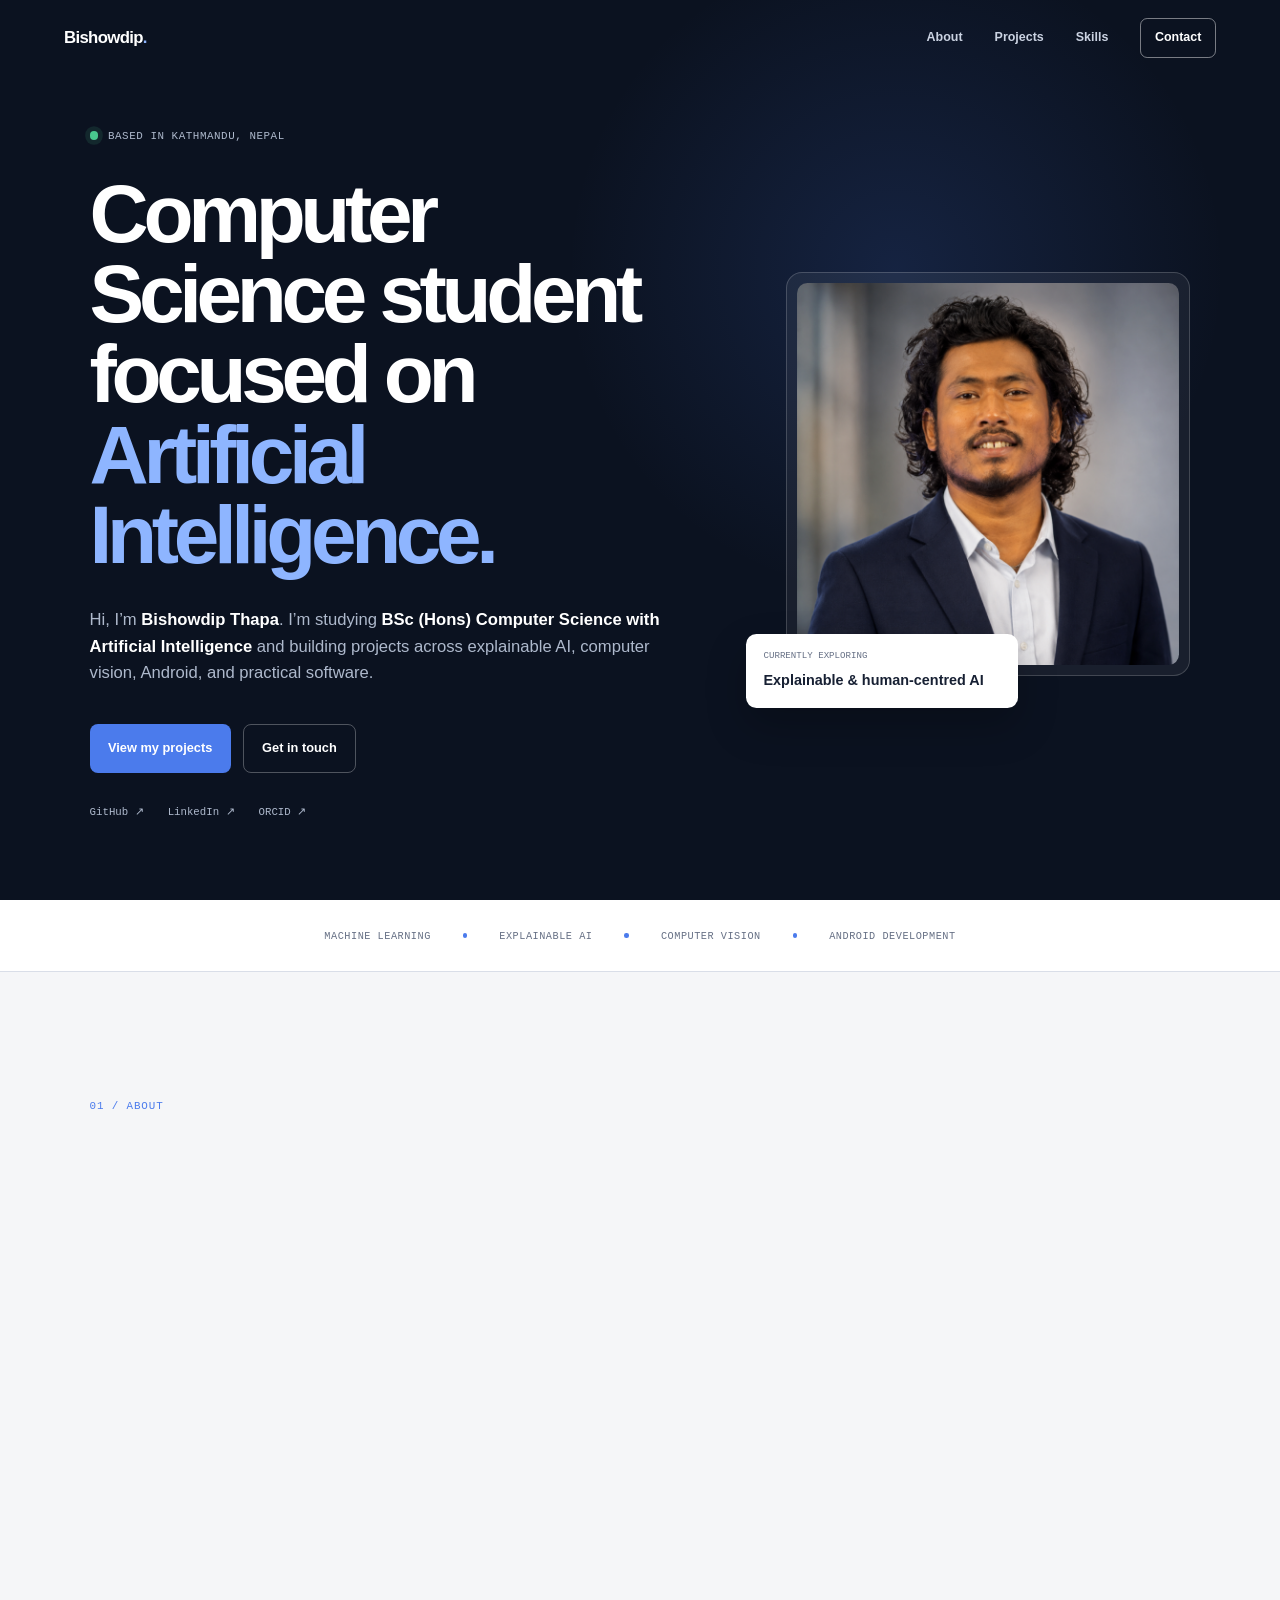
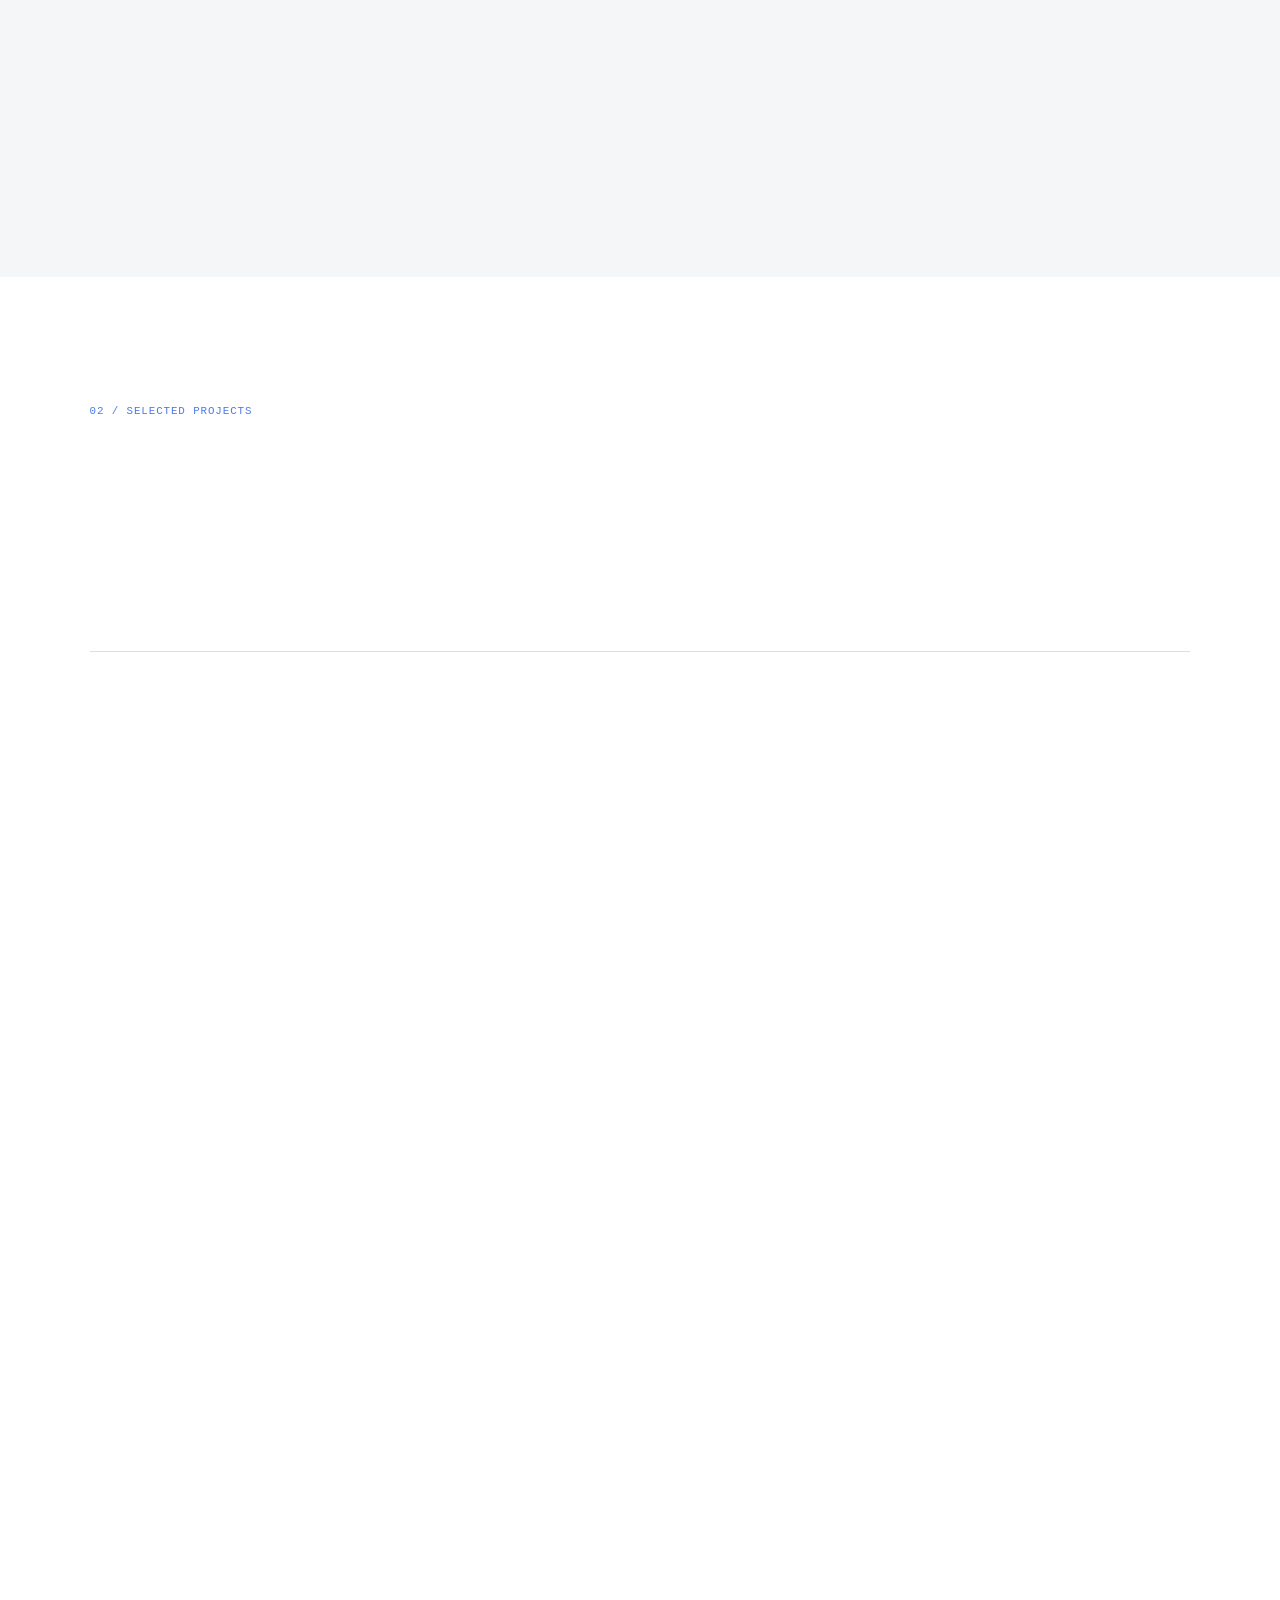
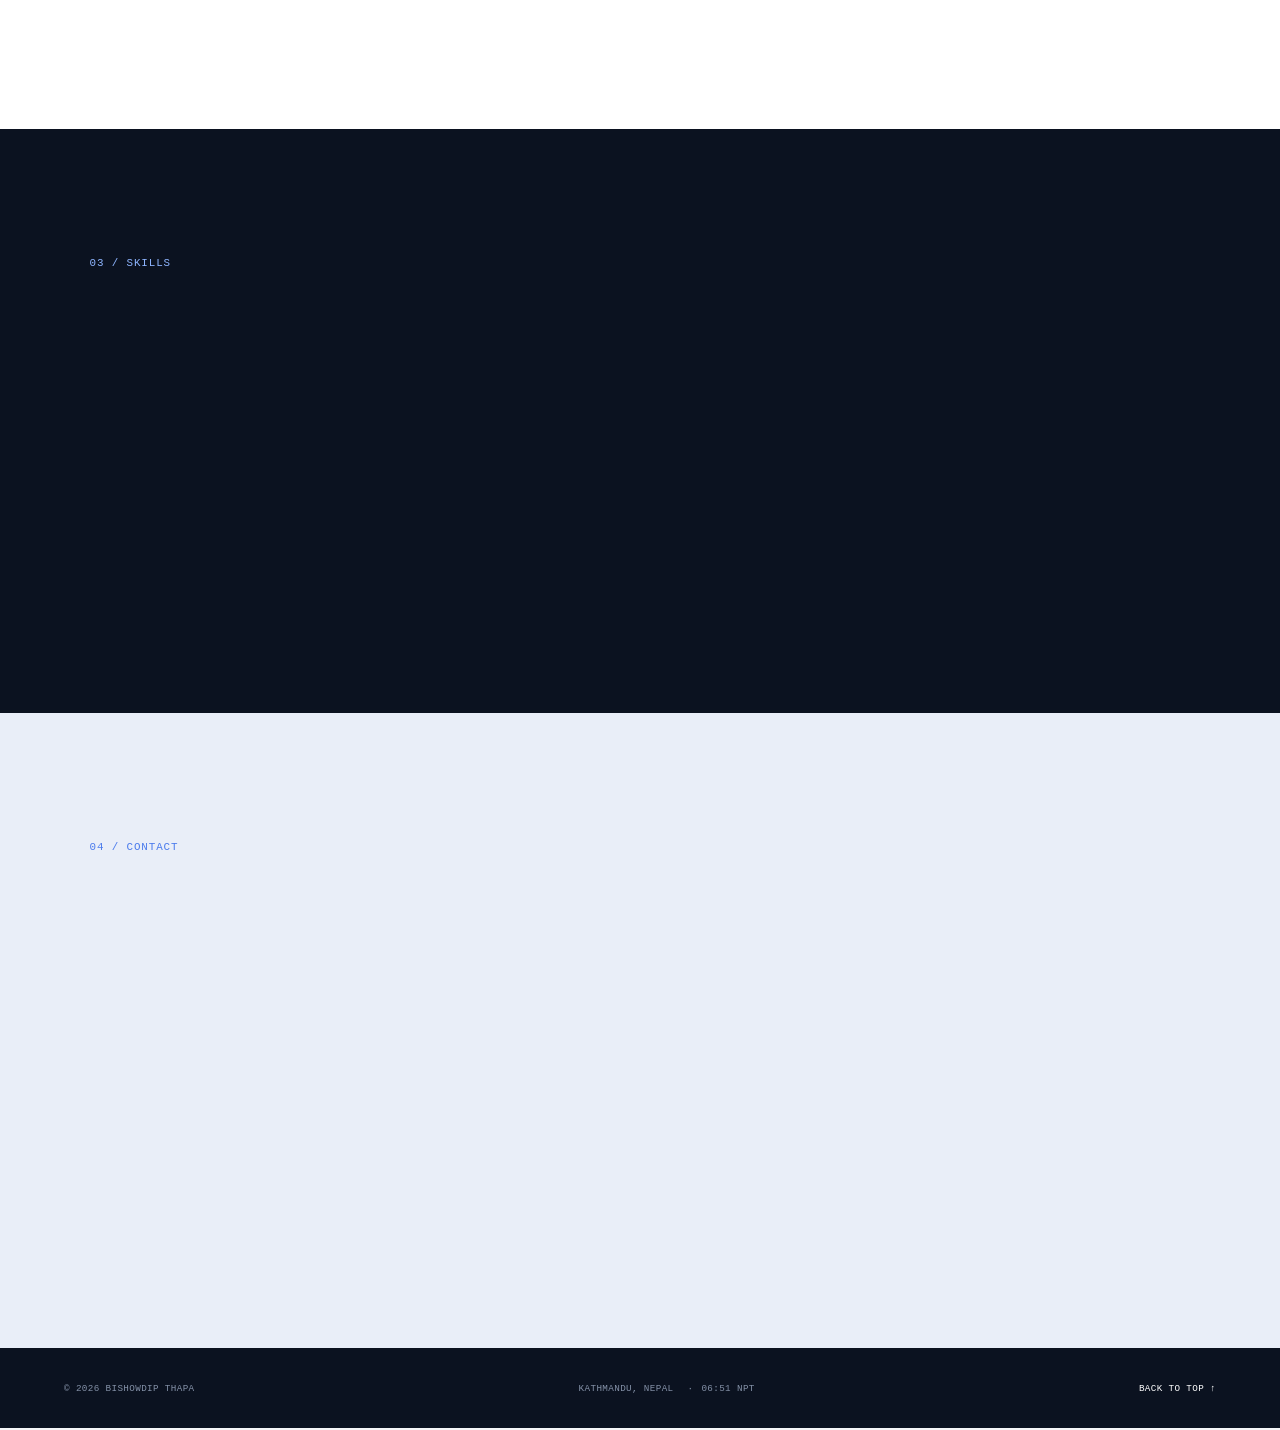
<file: index.html>
<!doctype html>
<html lang="en">
<head>
  <meta charset="utf-8">
  <meta name="viewport" content="width=device-width, initial-scale=1">
  <meta name="theme-color" content="#0b1220">
  <meta name="referrer" content="strict-origin-when-cross-origin">
  <meta http-equiv="Content-Security-Policy" content="default-src 'self'; script-src 'self' 'sha256-pKUU0D0p7Vx1nixZagU0KsVjMCi2T+kJevF44lT7/mE='; style-src 'self' https://fonts.googleapis.com; font-src https://fonts.gstatic.com; img-src 'self' data:; connect-src 'none'; object-src 'none'; base-uri 'self'; form-action 'none'; upgrade-insecure-requests">
  <meta name="description" content="Bishowdip Thapa is a BSc (Hons) Computer Science with Artificial Intelligence student in Kathmandu, building explainable AI, computer vision, Android, and practical software projects.">
  <meta name="author" content="Bishowdip Thapa">
  <meta property="og:type" content="website">
  <meta property="og:title" content="Bishowdip Thapa — Computer Science & AI">
  <meta property="og:description" content="Computer Science with Artificial Intelligence student building practical, understandable software.">
  <meta property="og:image" content="myself.png">
  <title>Bishowdip Thapa — Computer Science &amp; AI</title>
  <link rel="preconnect" href="https://fonts.googleapis.com">
  <link rel="preconnect" href="https://fonts.gstatic.com" crossorigin>
  <link href="https://fonts.googleapis.com/css2?family=DM+Mono:wght@400;500&family=Manrope:wght@400;500;600;700;800&display=swap" rel="stylesheet">
  <link rel="stylesheet" href="style.css">
  <link rel="icon" href="data:image/svg+xml,%3Csvg xmlns='http://www.w3.org/2000/svg' viewBox='0 0 64 64'%3E%3Crect width='64' height='64' rx='14' fill='%230b1220'/%3E%3Ctext x='32' y='40' text-anchor='middle' font-family='sans-serif' font-weight='700' font-size='27' fill='%236ea8fe'%3EBT%3C/text%3E%3C/svg%3E">
  <script type="application/ld+json">
  {
    "@context": "https://schema.org",
    "@type": "Person",
    "name": "Bishowdip Thapa",
    "url": "https://bishowdipthapa.com.np",
    "image": "myself.png",
    "jobTitle": "Computer Science with Artificial Intelligence Student",
    "address": {"@type": "PostalAddress", "addressLocality": "Kathmandu", "addressCountry": "Nepal"},
    "alumniOf": [
      {"@type": "CollegeOrUniversity", "name": "Softwarica College of IT and E-Commerce / Coventry University"},
      {"@type": "CollegeOrUniversity", "name": "Bauman Moscow State Technical University"}
    ],
    "sameAs": ["https://github.com/bishowdip", "https://www.linkedin.com/in/bishowdipthapa/"]
  }
  </script>
</head>
<body>
  <a class="skip-link" href="#main">Skip to content</a>

  <header class="site-header">
    <a class="wordmark" href="#top" aria-label="Bishowdip Thapa, home">Bishowdip<span>.</span></a>
    <nav aria-label="Main navigation">
      <button class="menu-toggle" aria-expanded="false" aria-controls="site-menu">Menu <i></i></button>
      <div class="site-menu" id="site-menu">
        <a href="#about">About</a>
        <a href="#work">Projects</a>
        <a href="#skills">Skills</a>
        <a class="nav-contact" href="#contact">Contact</a>
      </div>
    </nav>
  </header>

  <main id="main">
    <section class="hero" id="top">
      <div class="hero-copy">
        <p class="availability"><span></span> Based in Kathmandu, Nepal</p>
        <h1>Computer Science student focused on <em>Artificial Intelligence.</em></h1>
        <p class="hero-lead">
          Hi, I’m <strong>Bishowdip Thapa</strong>. I’m studying
          <strong>BSc (Hons) Computer Science with Artificial Intelligence</strong>
          and building projects across explainable AI, computer vision, Android, and practical software.
        </p>
        <div class="hero-actions">
          <a class="button primary" href="#work">View my projects</a>
          <a class="button secondary" href="mailto:bishodip123@gmail.com">Get in touch</a>
        </div>
        <div class="hero-links">
          <a href="https://github.com/bishowdip" target="_blank" rel="noopener noreferrer">GitHub ↗</a>
          <a href="https://www.linkedin.com/in/bishowdipthapa/" target="_blank" rel="noopener noreferrer">LinkedIn ↗</a>
          <a href="https://orcid.org/0009-0003-5452-7668" target="_blank" rel="noopener noreferrer">ORCID ↗</a>
        </div>
      </div>

      <div class="hero-portrait">
        <div class="portrait-card">
          <img src="myself.png" alt="Professional portrait of Bishowdip Thapa" width="800" height="800" fetchpriority="high">
        </div>
        <div class="portrait-note">
          <span>Currently exploring</span>
          <strong>Explainable &amp; human-centred AI</strong>
        </div>
      </div>
    </section>

    <div class="focus-strip" aria-label="Primary interests">
      <span>Machine Learning</span><i></i>
      <span>Explainable AI</span><i></i>
      <span>Computer Vision</span><i></i>
      <span>Android Development</span>
    </div>

    <section class="about section" id="about">
      <div class="section-label">01 / About</div>
      <div class="about-content reveal">
        <h2>I’m learning how intelligent systems work—and how to make them useful.</h2>
        <div class="about-text">
          <p>
            My current degree combines core computer science with artificial intelligence. I’m especially interested
            in models that can explain their decisions, because useful AI should also be understandable and responsible.
          </p>
          <p>
            Before moving fully into computing, I studied Mechatronics, Robotics and Automation Engineering at
            Bauman Moscow State Technical University. That background still influences how I approach software:
            as part of a complete system, not just code on a screen.
          </p>
        </div>
      </div>

      <div class="education-grid reveal">
        <article>
          <span>2024 — 2027</span>
          <h3>BSc (Hons) Computer Science with Artificial Intelligence</h3>
          <p>Softwarica College of IT and E-Commerce<br>In partnership with Coventry University, UK</p>
        </article>
        <article>
          <span>2019 — 2023 · Four semesters</span>
          <h3>Mechatronics, Robotics and Automation Engineering</h3>
          <p>Bauman Moscow State Technical University, Russia</p>
        </article>
        <article>
          <span>Certification</span>
          <h3>Getting Started with AI on Jetson Nano</h3>
          <p>NVIDIA Deep Learning Institute</p>
        </article>
      </div>
    </section>

    <section class="work section" id="work">
      <div class="section-label">02 / Selected projects</div>
      <div class="section-intro reveal">
        <h2>Projects that show how I think and build.</h2>
        <p>A selection of academic, collaborative, and independent work. Each project links directly to its repository.</p>
      </div>

      <div class="projects">
        <article class="project featured reveal">
          <div class="project-index">01</div>
          <div class="project-main">
            <p class="project-type">Machine Learning · Explainability</p>
            <h3>Medical AI Prediction System</h3>
            <p>A multi-disease risk prediction system that uses SHAP and LIME to explain the factors behind each model prediction.</p>
            <ul><li>Python</li><li>XGBoost</li><li>Streamlit</li><li>SHAP</li><li>LIME</li></ul>
          </div>
          <a class="project-link" href="https://github.com/bishowdip/medical-ai-prediction-system" target="_blank" rel="noopener noreferrer" aria-label="View Medical AI Prediction System on GitHub">View repository ↗</a>
        </article>

        <article class="project reveal">
          <div class="project-index">02</div>
          <div class="project-main">
            <p class="project-type">Computer Vision · OCR</p>
            <h3>Handwritten Form OCR</h3>
            <p>Converts handwritten government and college forms into structured JSON or CSV data.</p>
            <ul><li>Python</li><li>Computer Vision</li><li>OCR</li></ul>
          </div>
          <a class="project-link" href="https://github.com/bishowdip/Handwritten-Form-OCR" target="_blank" rel="noopener noreferrer" aria-label="View Handwritten Form OCR on GitHub">View repository ↗</a>
        </article>

        <article class="project reveal">
          <div class="project-index">03</div>
          <div class="project-main">
            <p class="project-type">AI · Media Forensics</p>
            <h3>SatarkAI</h3>
            <p>An AI-media forensic triage workstation for inspecting and assessing suspicious digital content.</p>
            <ul><li>Python</li><li>Artificial Intelligence</li><li>Forensics</li></ul>
          </div>
          <a class="project-link" href="https://github.com/bishowdip/SatarkAI" target="_blank" rel="noopener noreferrer" aria-label="View SatarkAI on GitHub">View repository ↗</a>
        </article>

        <article class="project reveal">
          <div class="project-index">04</div>
          <div class="project-main">
            <p class="project-type">Android · Team Project</p>
            <h3>GharBato</h3>
            <p>A collaborative Kotlin Android project developed with a five-person team and more than 700 commits.</p>
            <ul><li>Kotlin</li><li>Android</li><li>Gradle</li><li>Collaboration</li></ul>
          </div>
          <a class="project-link" href="https://github.com/ManjilDadaa/GharBato" target="_blank" rel="noopener noreferrer" aria-label="View GharBato on GitHub">View repository ↗</a>
        </article>
      </div>

      <a class="all-projects reveal" href="https://github.com/bishowdip?tab=repositories" target="_blank" rel="noopener noreferrer">See all repositories on GitHub ↗</a>
    </section>

    <section class="skills section" id="skills">
      <div class="section-label">03 / Skills</div>
      <div class="skills-layout reveal">
        <div>
          <h2>My current technical toolkit.</h2>
          <p>I’m continuing to deepen these skills through coursework and hands-on projects.</p>
        </div>
        <div class="skill-groups">
          <article><h3>AI &amp; Data</h3><p>Machine Learning, Explainable AI, Computer Vision, Scikit-learn, Pandas, NumPy, SHAP, LIME</p></article>
          <article><h3>Programming</h3><p>Python, Java, Kotlin, SQL</p></article>
          <article><h3>Development</h3><p>Android, Streamlit, Tkinter, Swing, MVC Architecture</p></article>
          <article><h3>Tools</h3><p>Git, GitHub, SQLite, Jupyter, NVIDIA Jetson</p></article>
        </div>
      </div>
    </section>

    <section class="contact section" id="contact">
      <div class="section-label">04 / Contact</div>
      <div class="contact-content reveal">
        <div>
          <h2>Open to internships, collaborations, and research opportunities.</h2>
          <p>If you’re working on something in AI, software, or Android development, I’d be glad to hear about it.</p>
        </div>
        <a class="contact-email" href="mailto:bishodip123@gmail.com">bishodip123@gmail.com <span>↗</span></a>
      </div>
    </section>
  </main>

  <footer>
    <p>© <span id="year">2026</span> Bishowdip Thapa</p>
    <p>Kathmandu, Nepal <span class="footer-time"></span></p>
    <a href="#top">Back to top ↑</a>
  </footer>

  <script src="script.js" defer></script>
</body>
</html>
</file>
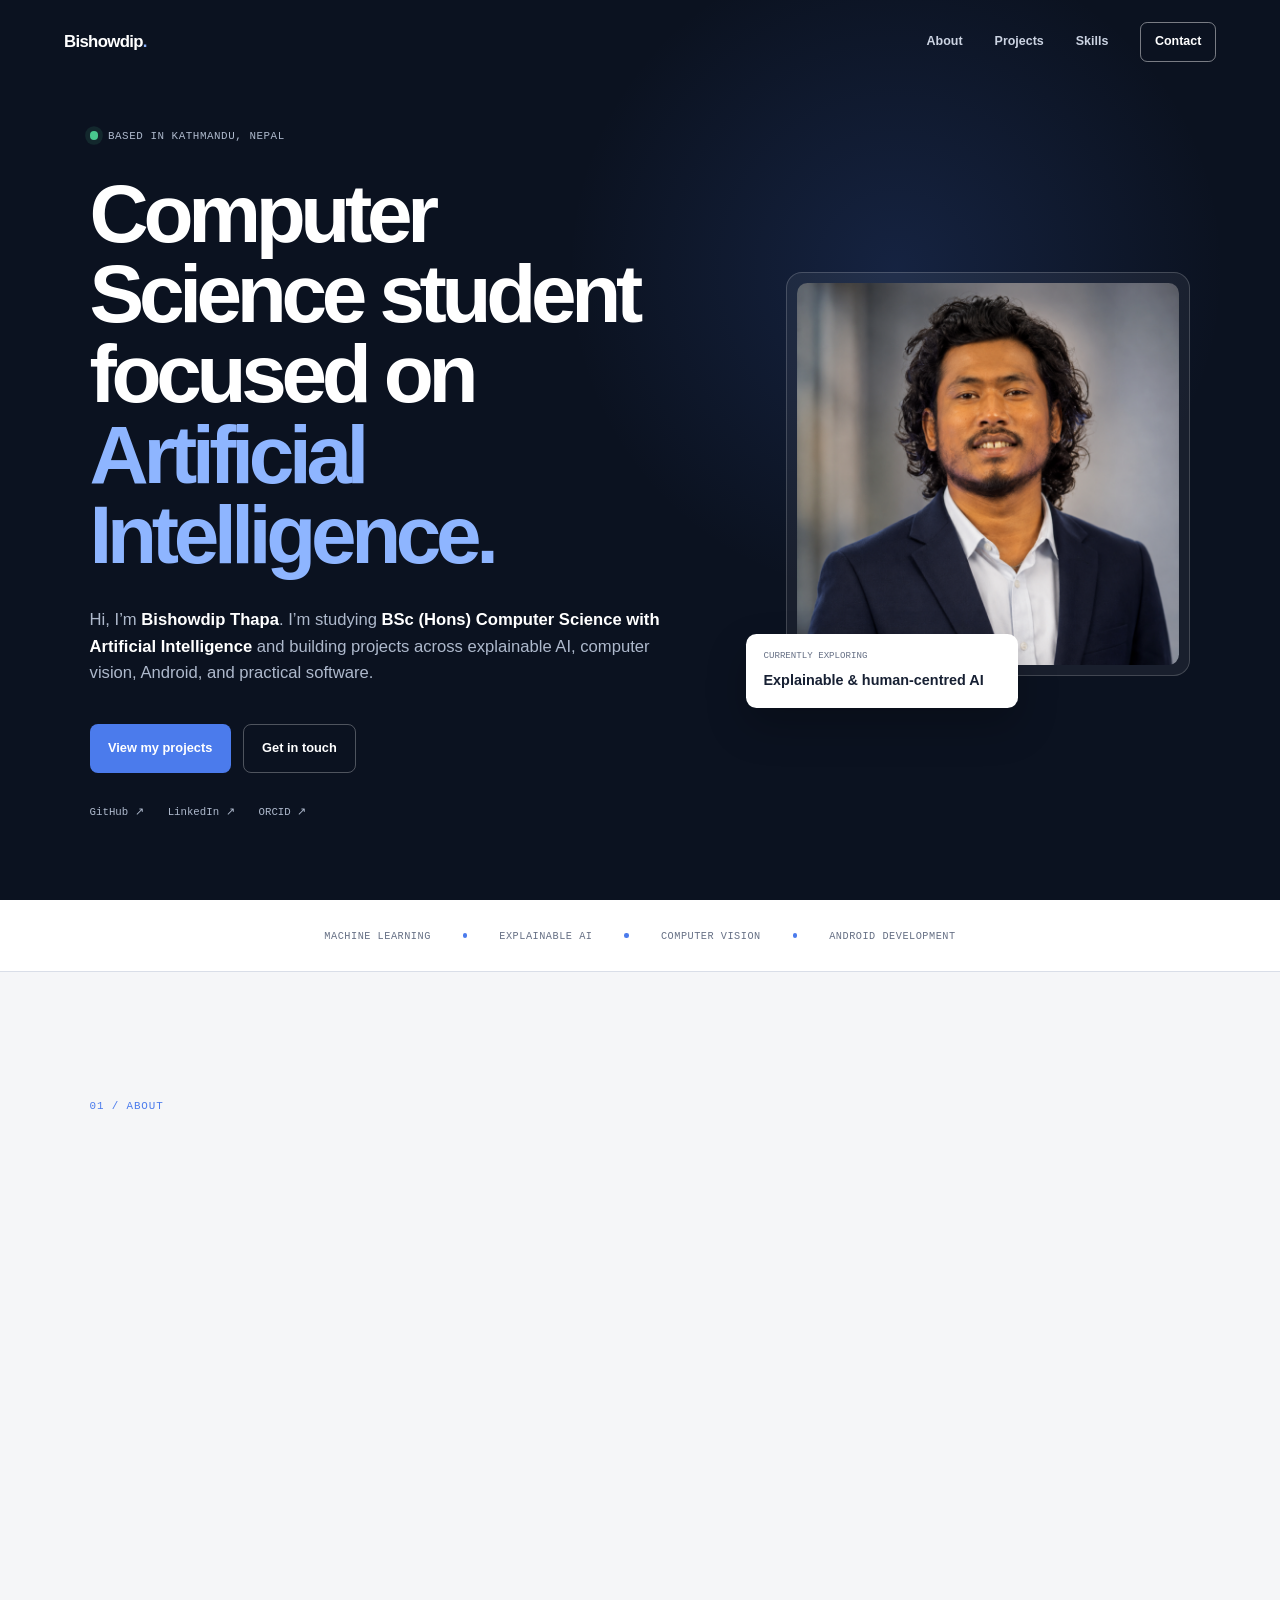
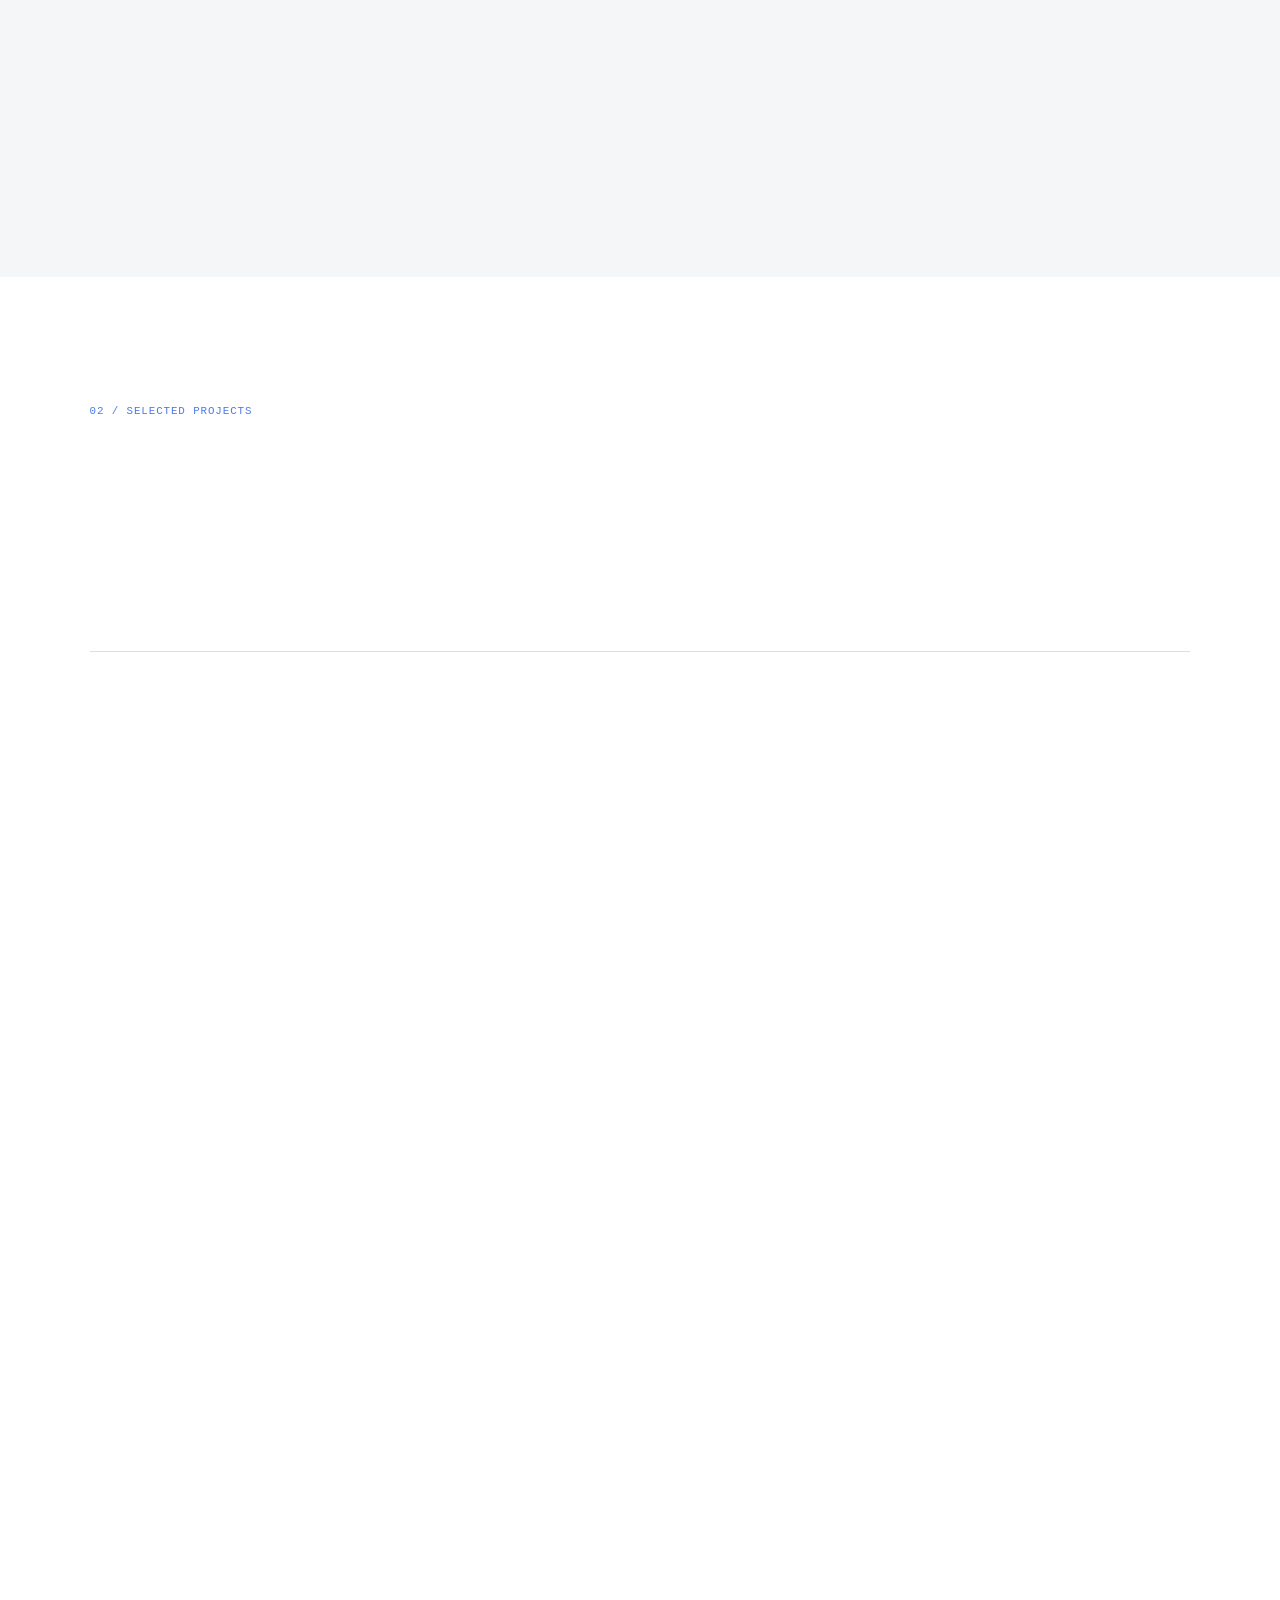
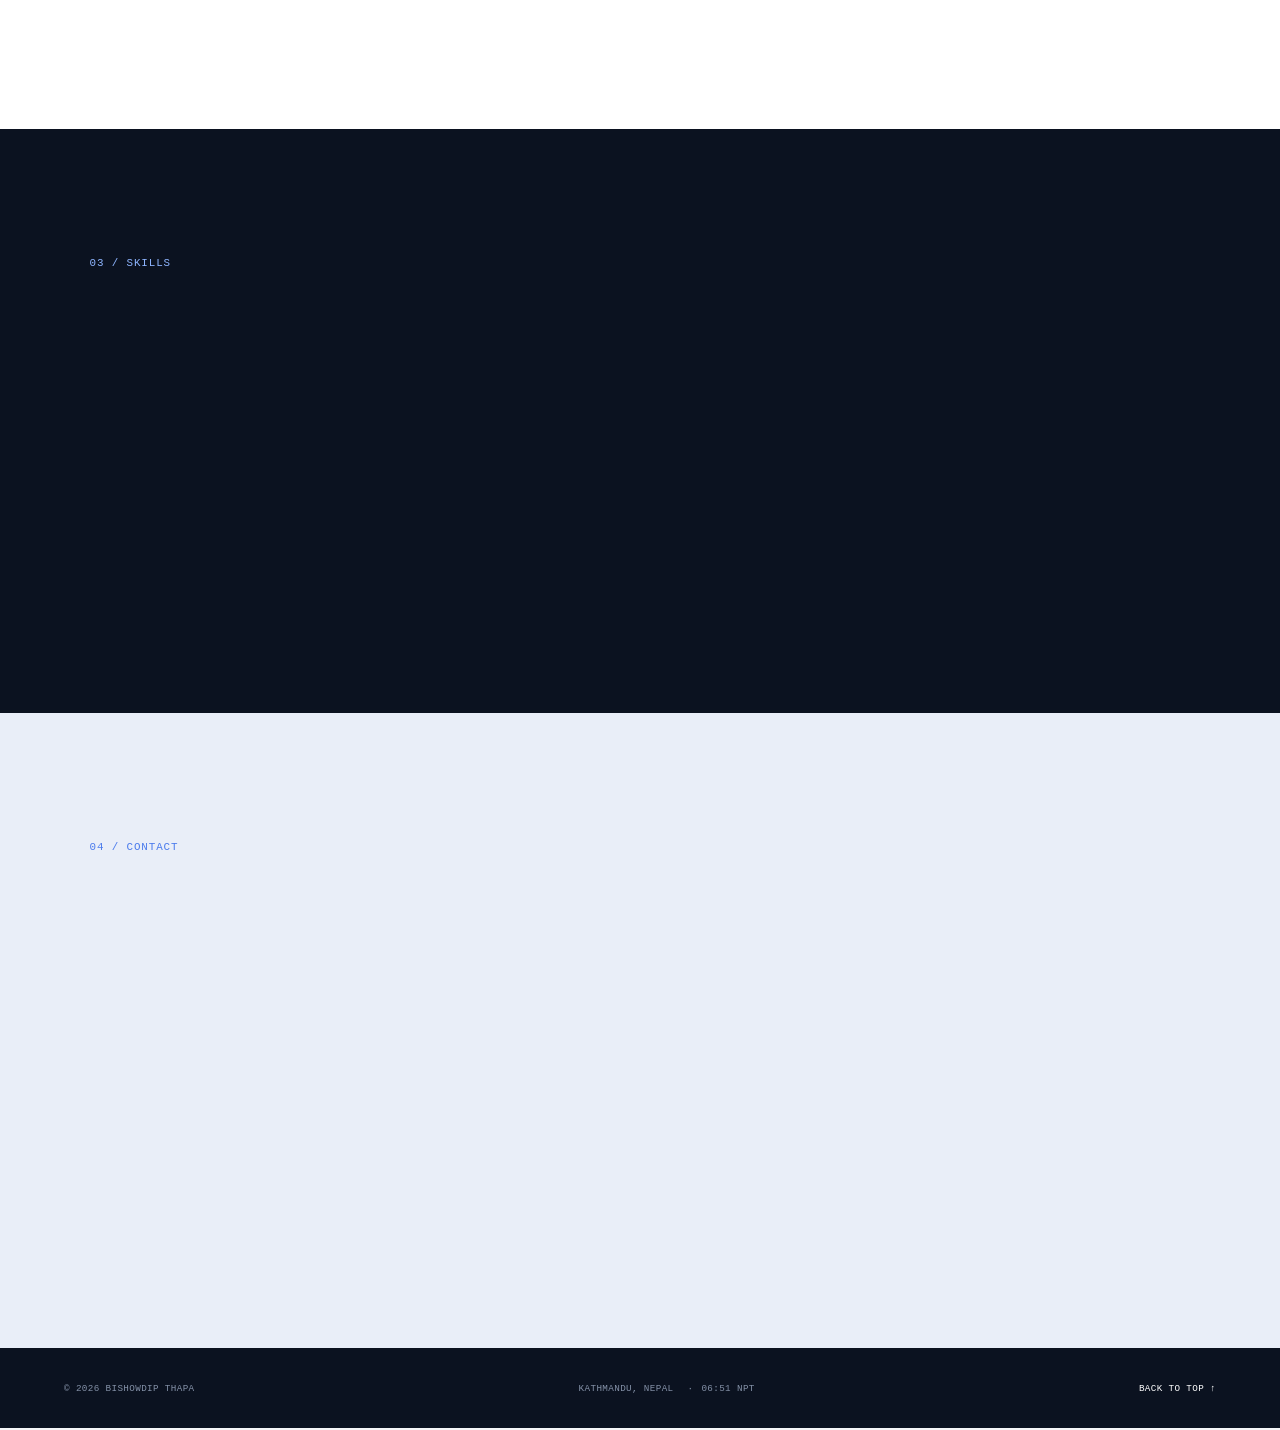
<file: contact.html>
<!doctype html>
<html lang="en">
<head>
  <meta charset="utf-8">
  <meta name="viewport" content="width=device-width, initial-scale=1">
  <meta http-equiv="refresh" content="0; url=index.html#contact">
  <link rel="canonical" href="index.html#contact">
  <title>Contact — Bishowdip Thapa</title>
</head>
<body>
  <p>Contact details now live on the <a href="index.html#contact">main portfolio</a>.</p>
</body>
</html>
</file>
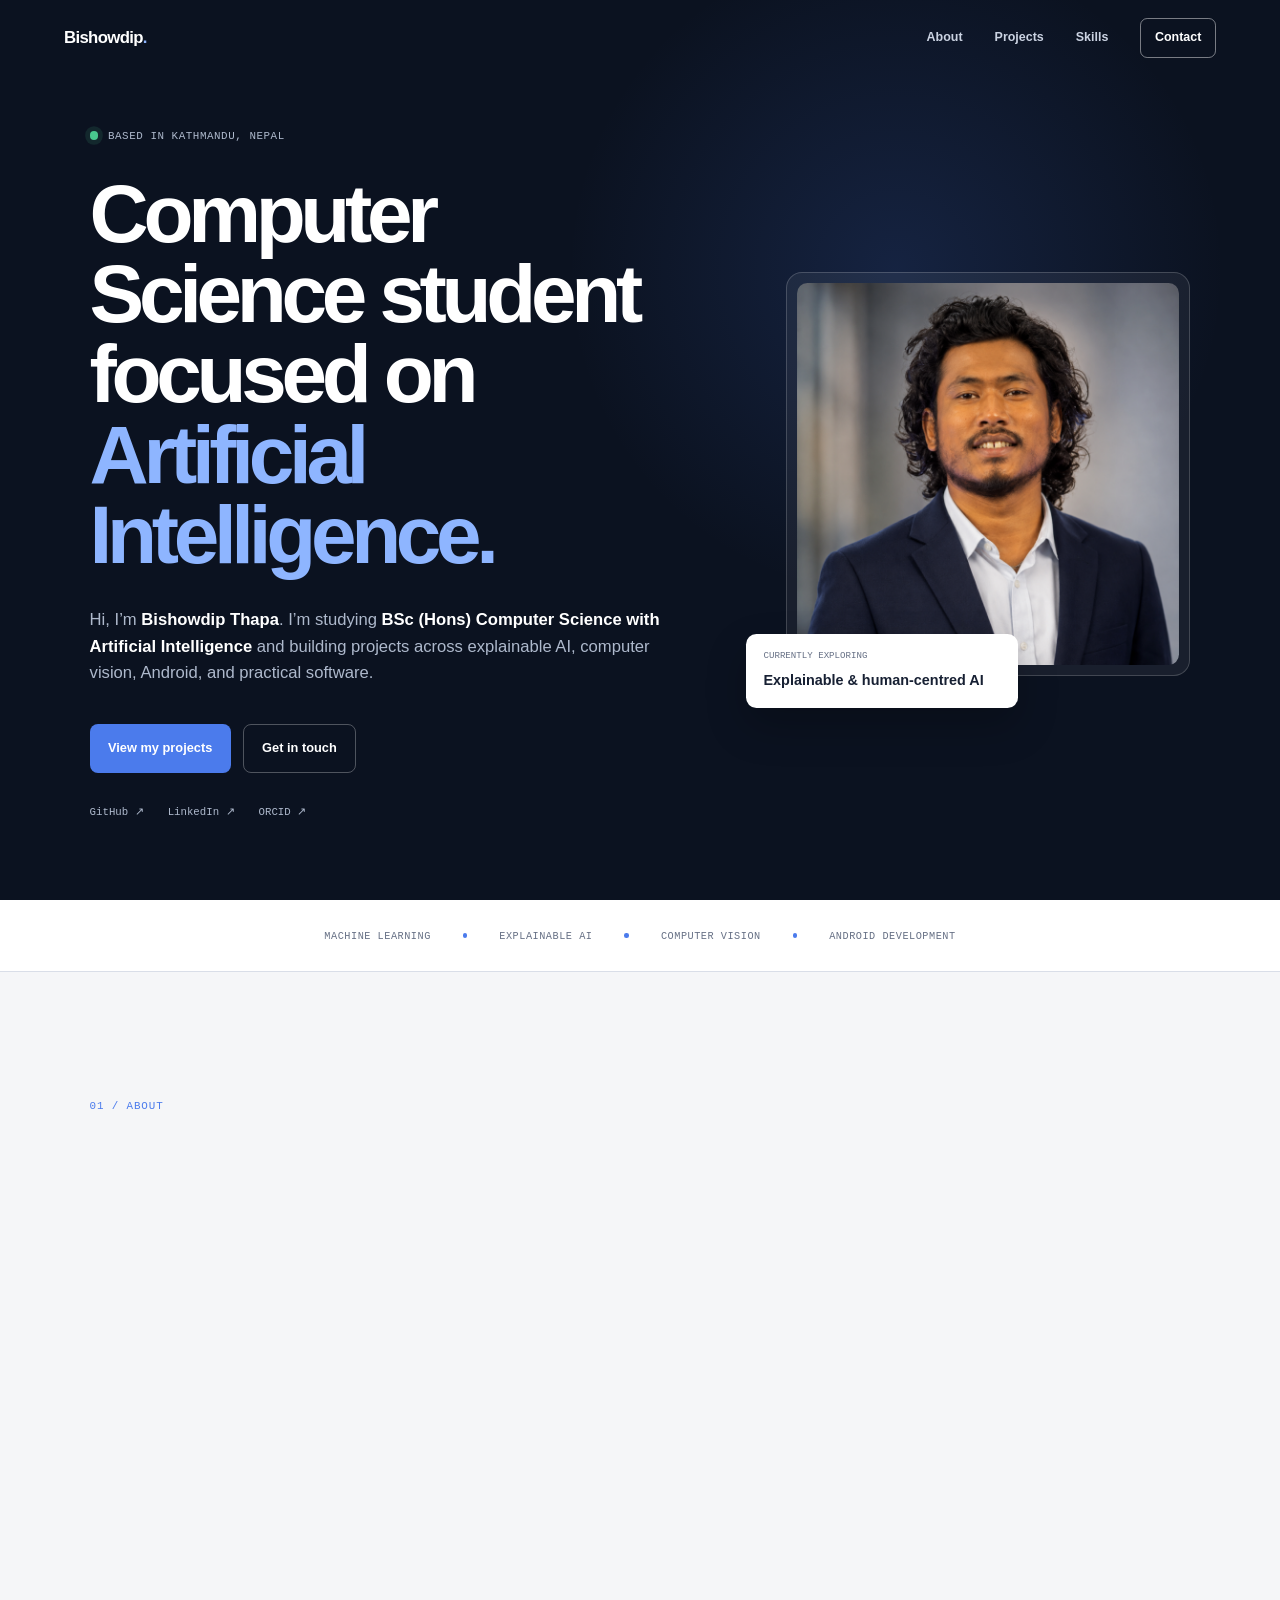
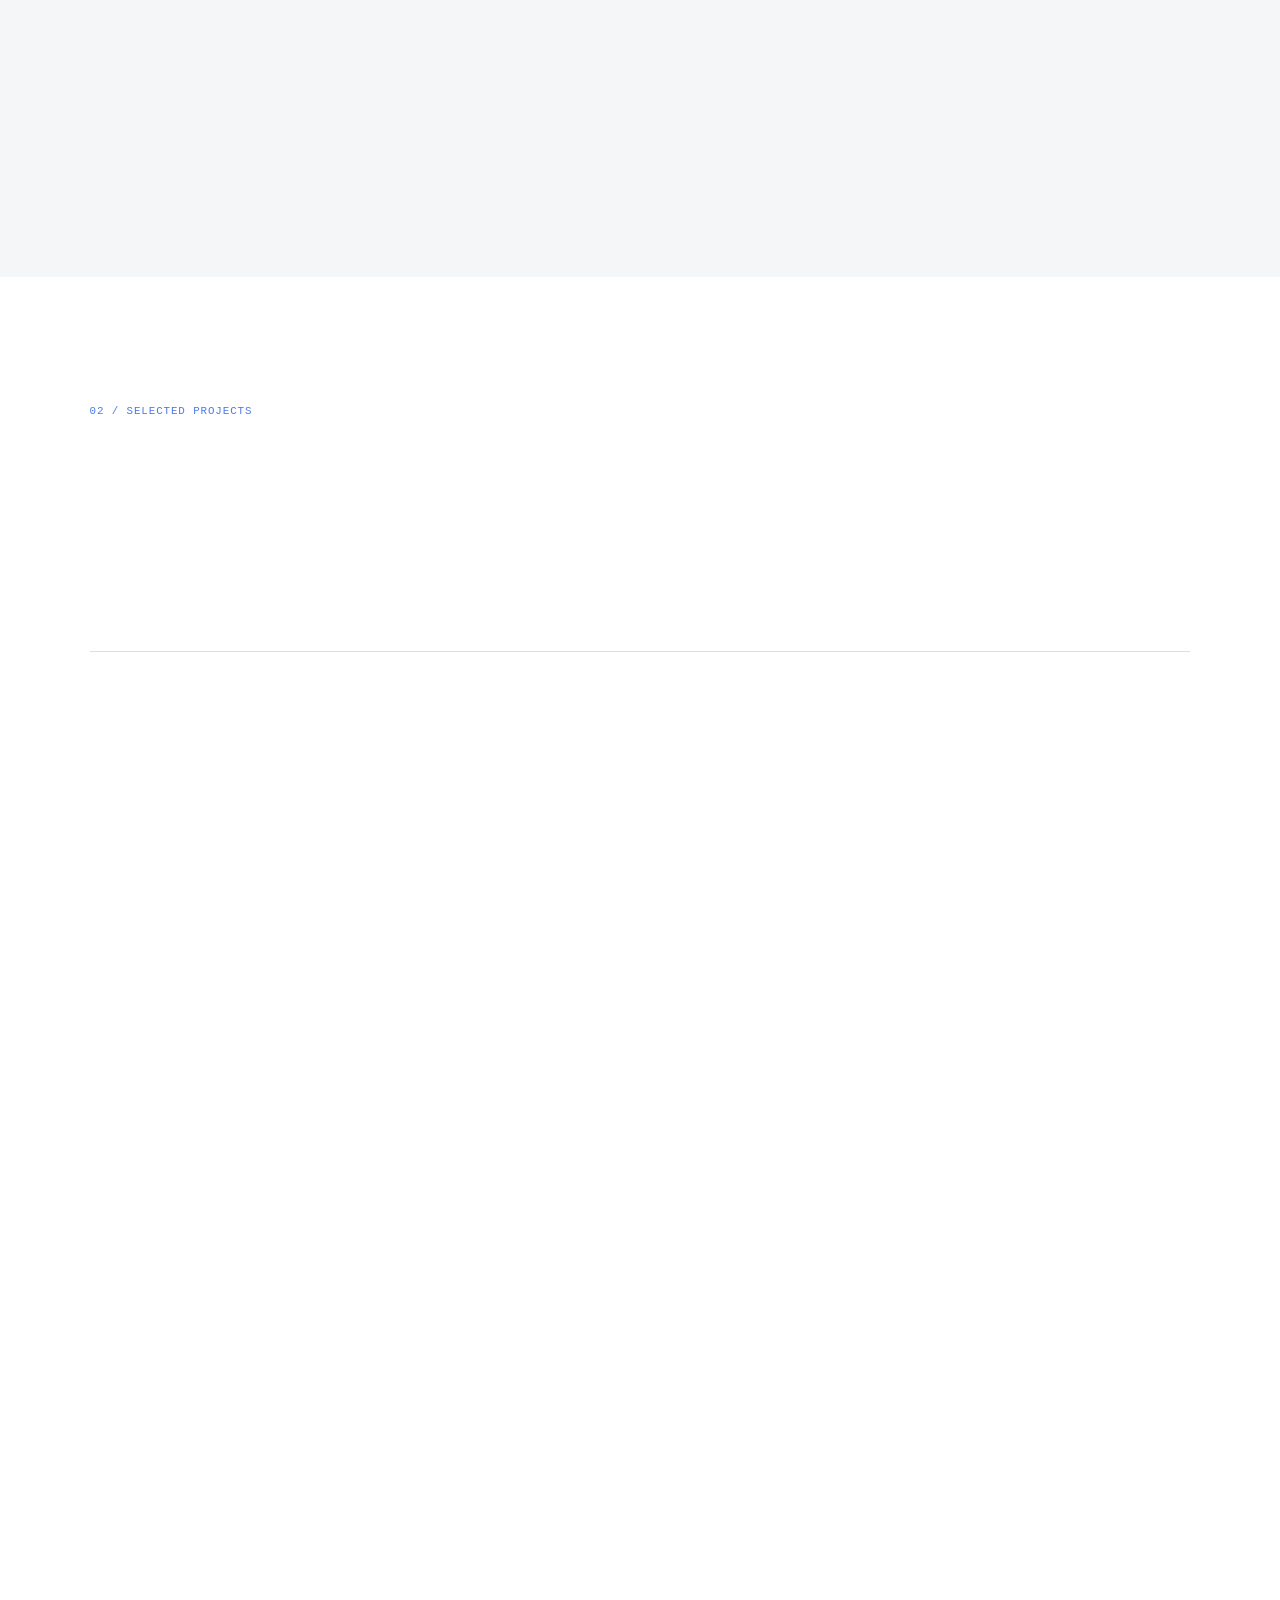
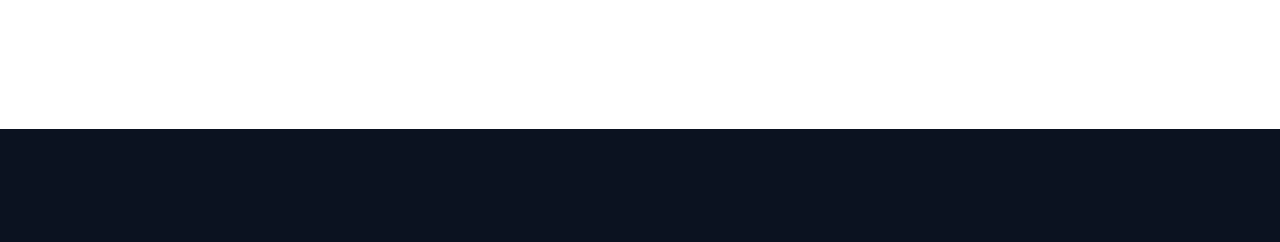
<file: extras.html>
<!doctype html>
<html lang="en">
<head>
  <meta charset="utf-8">
  <meta name="viewport" content="width=device-width, initial-scale=1">
  <meta http-equiv="refresh" content="0; url=index.html#story">
  <link rel="canonical" href="index.html#story">
  <title>Story — Bishowdip Thapa</title>
</head>
<body>
  <p>My story now lives on the <a href="index.html#story">main portfolio</a>.</p>
</body>
</html>
</file>
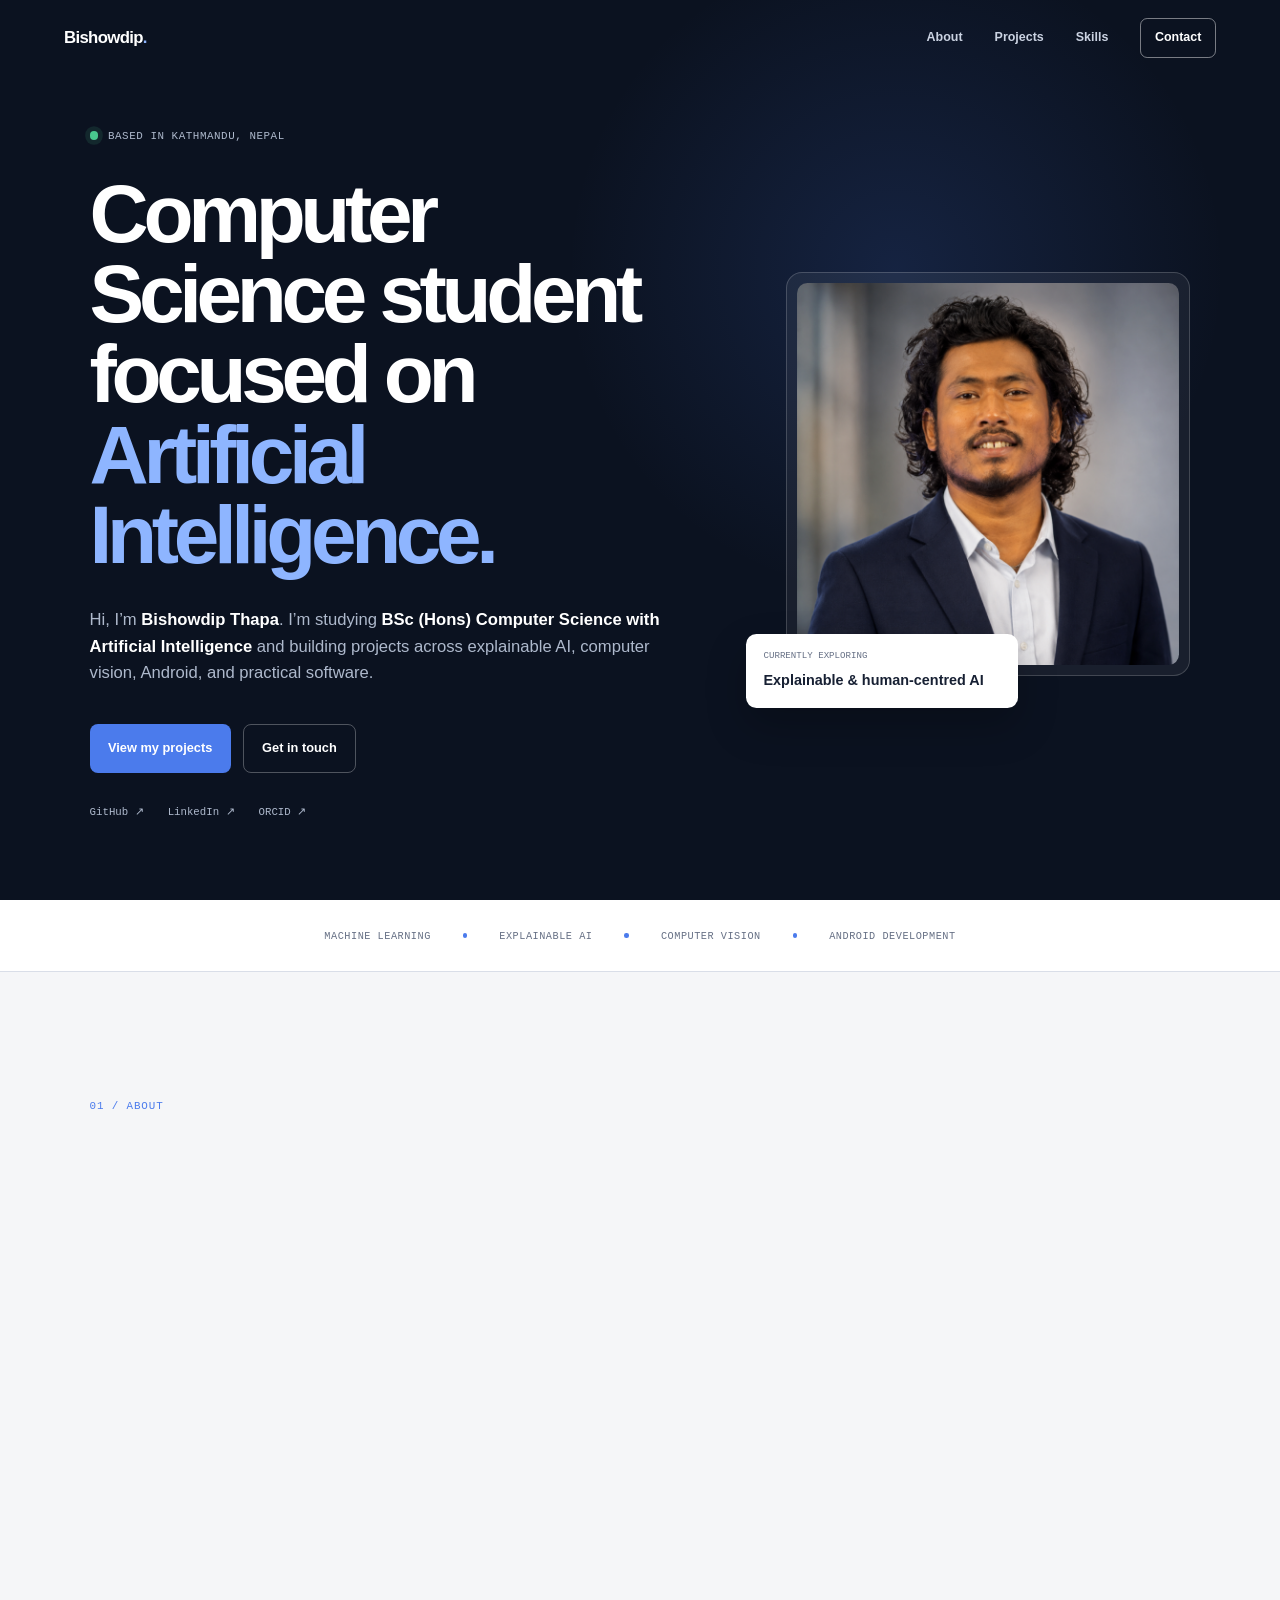
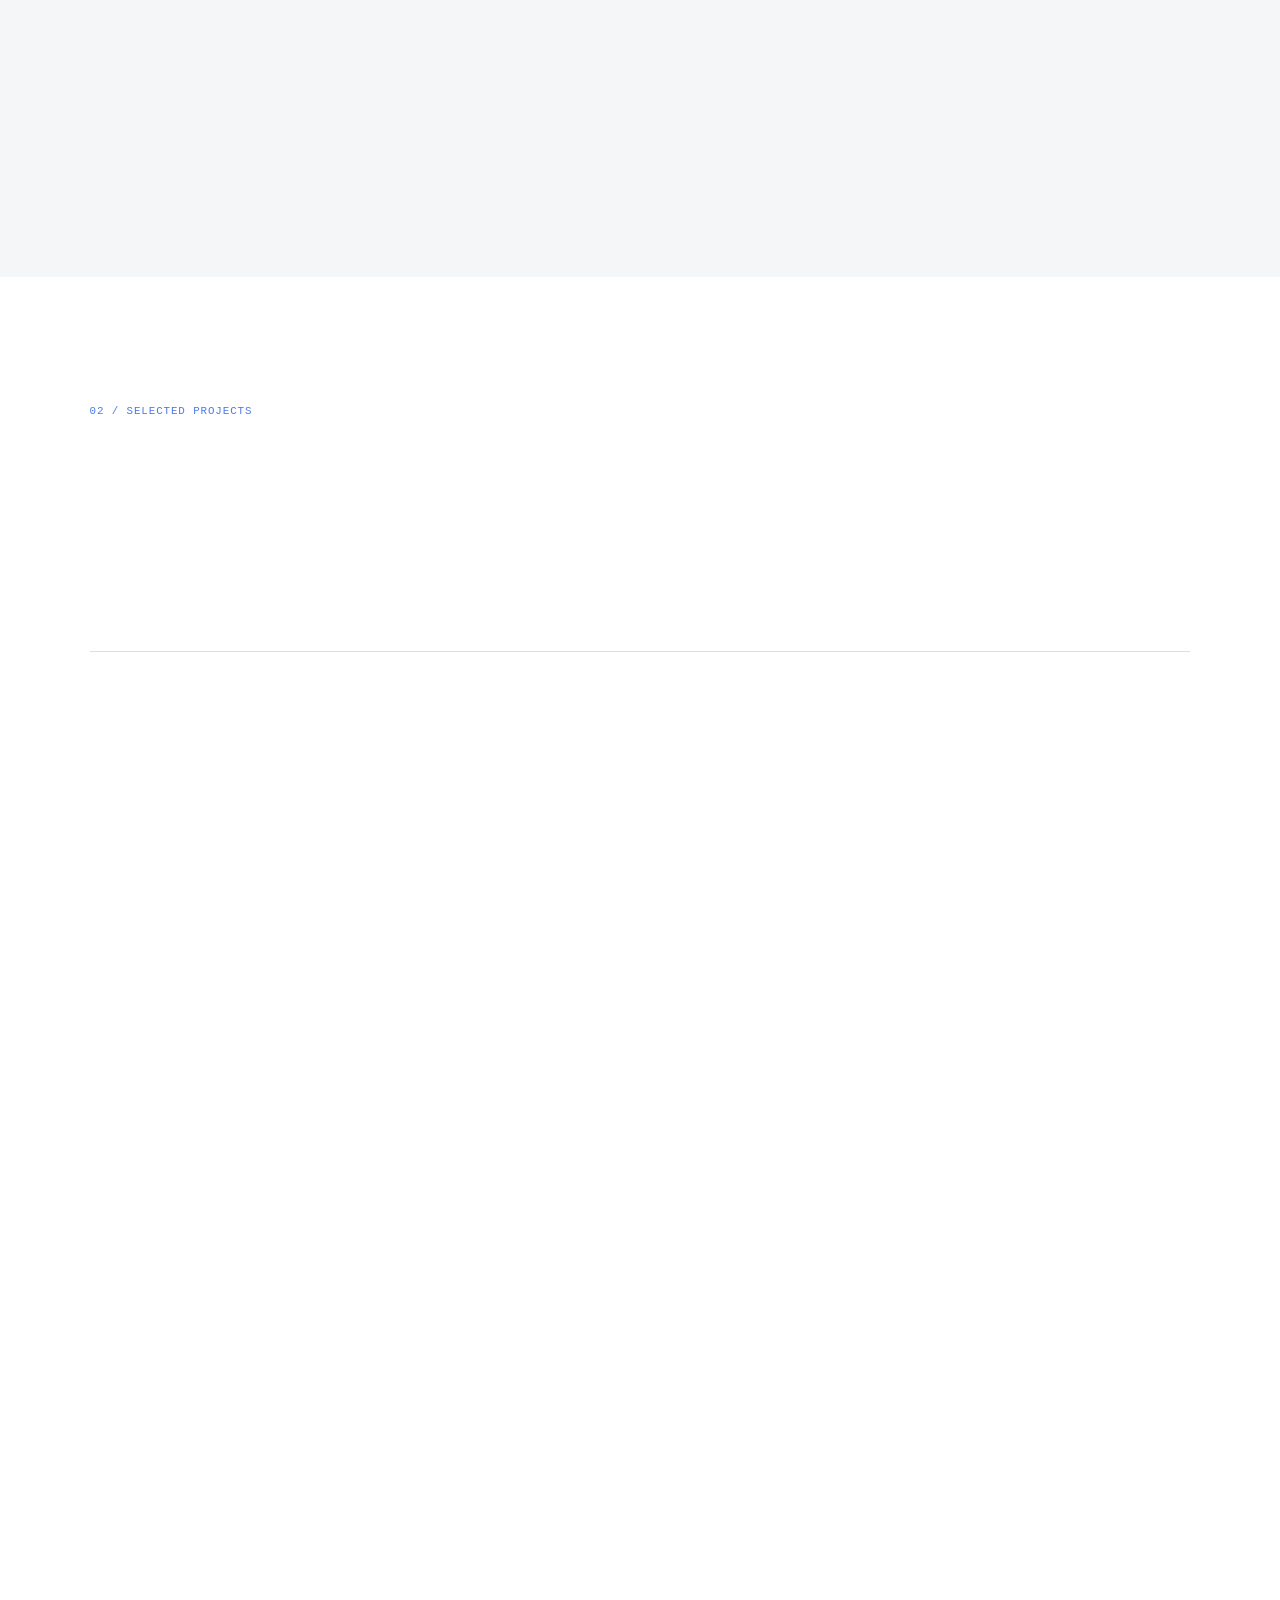
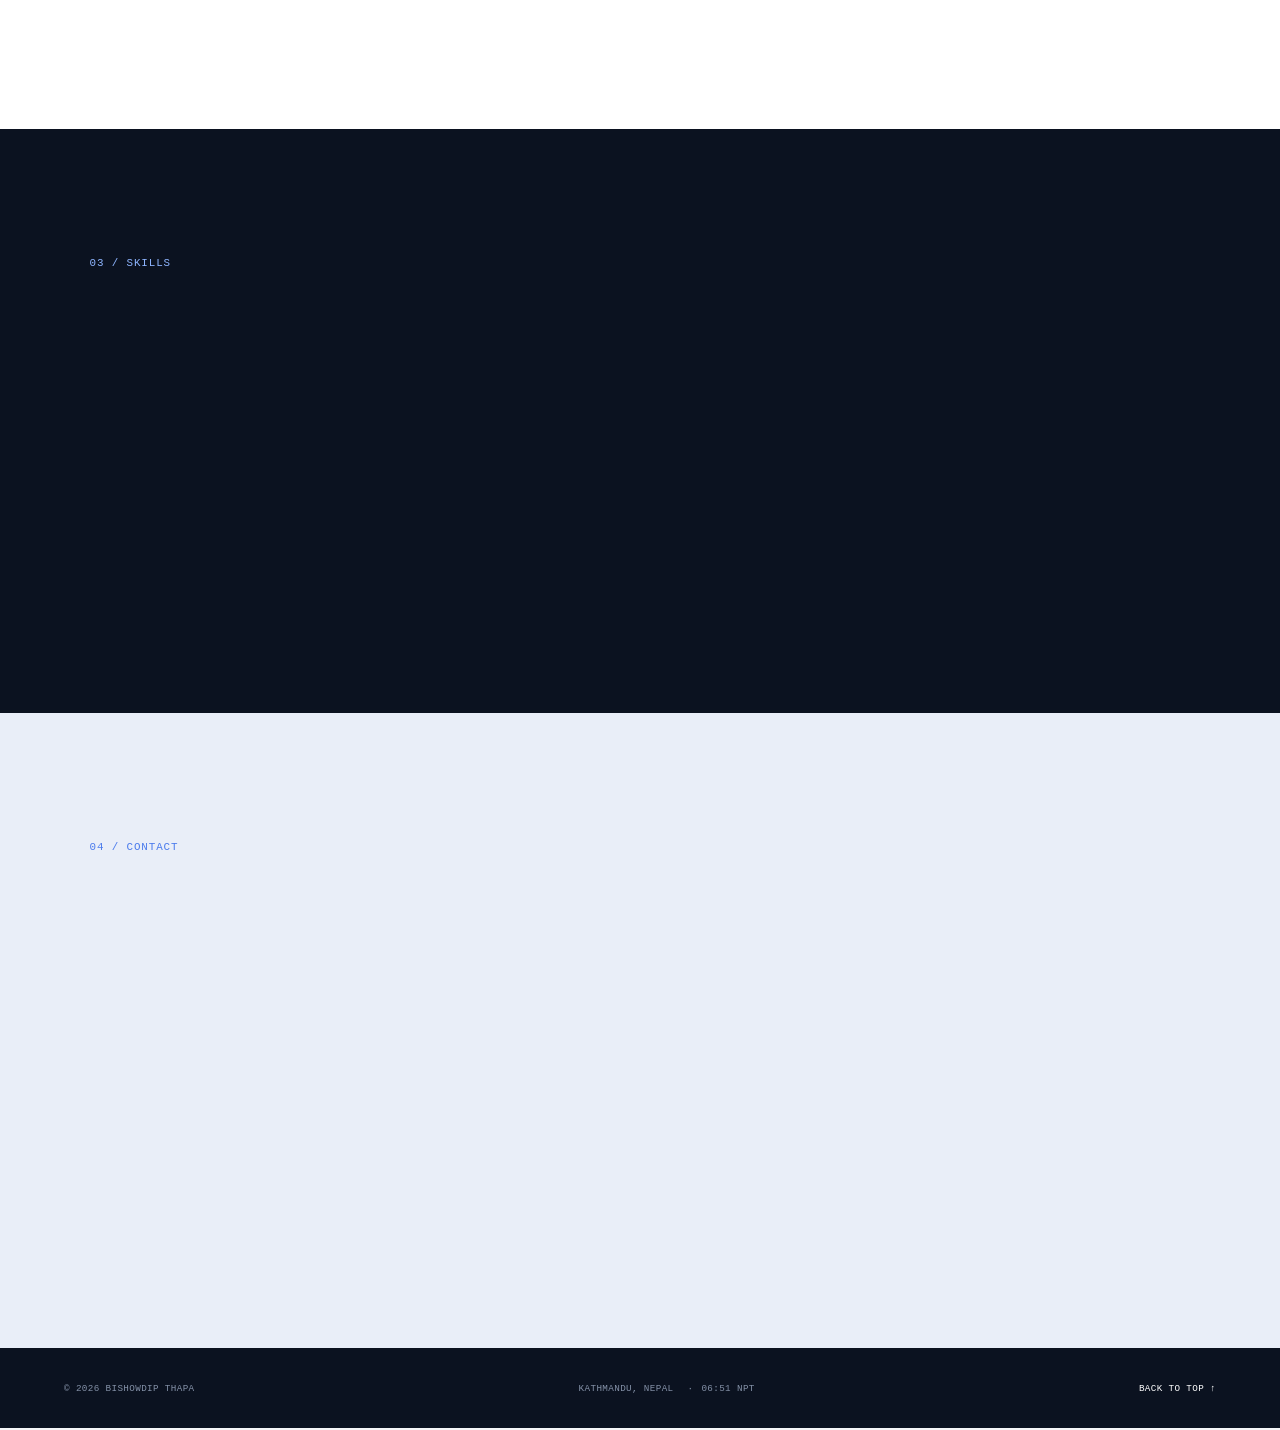
<file: media.html>
<!doctype html>
<html lang="en">
<head>
  <meta charset="utf-8">
  <meta name="viewport" content="width=device-width, initial-scale=1">
  <meta http-equiv="refresh" content="0; url=index.html">
  <link rel="canonical" href="index.html">
  <title>Bishowdip Thapa</title>
</head>
<body>
  <p>Continue to the <a href="index.html">main portfolio</a>.</p>
</body>
</html>
</file>
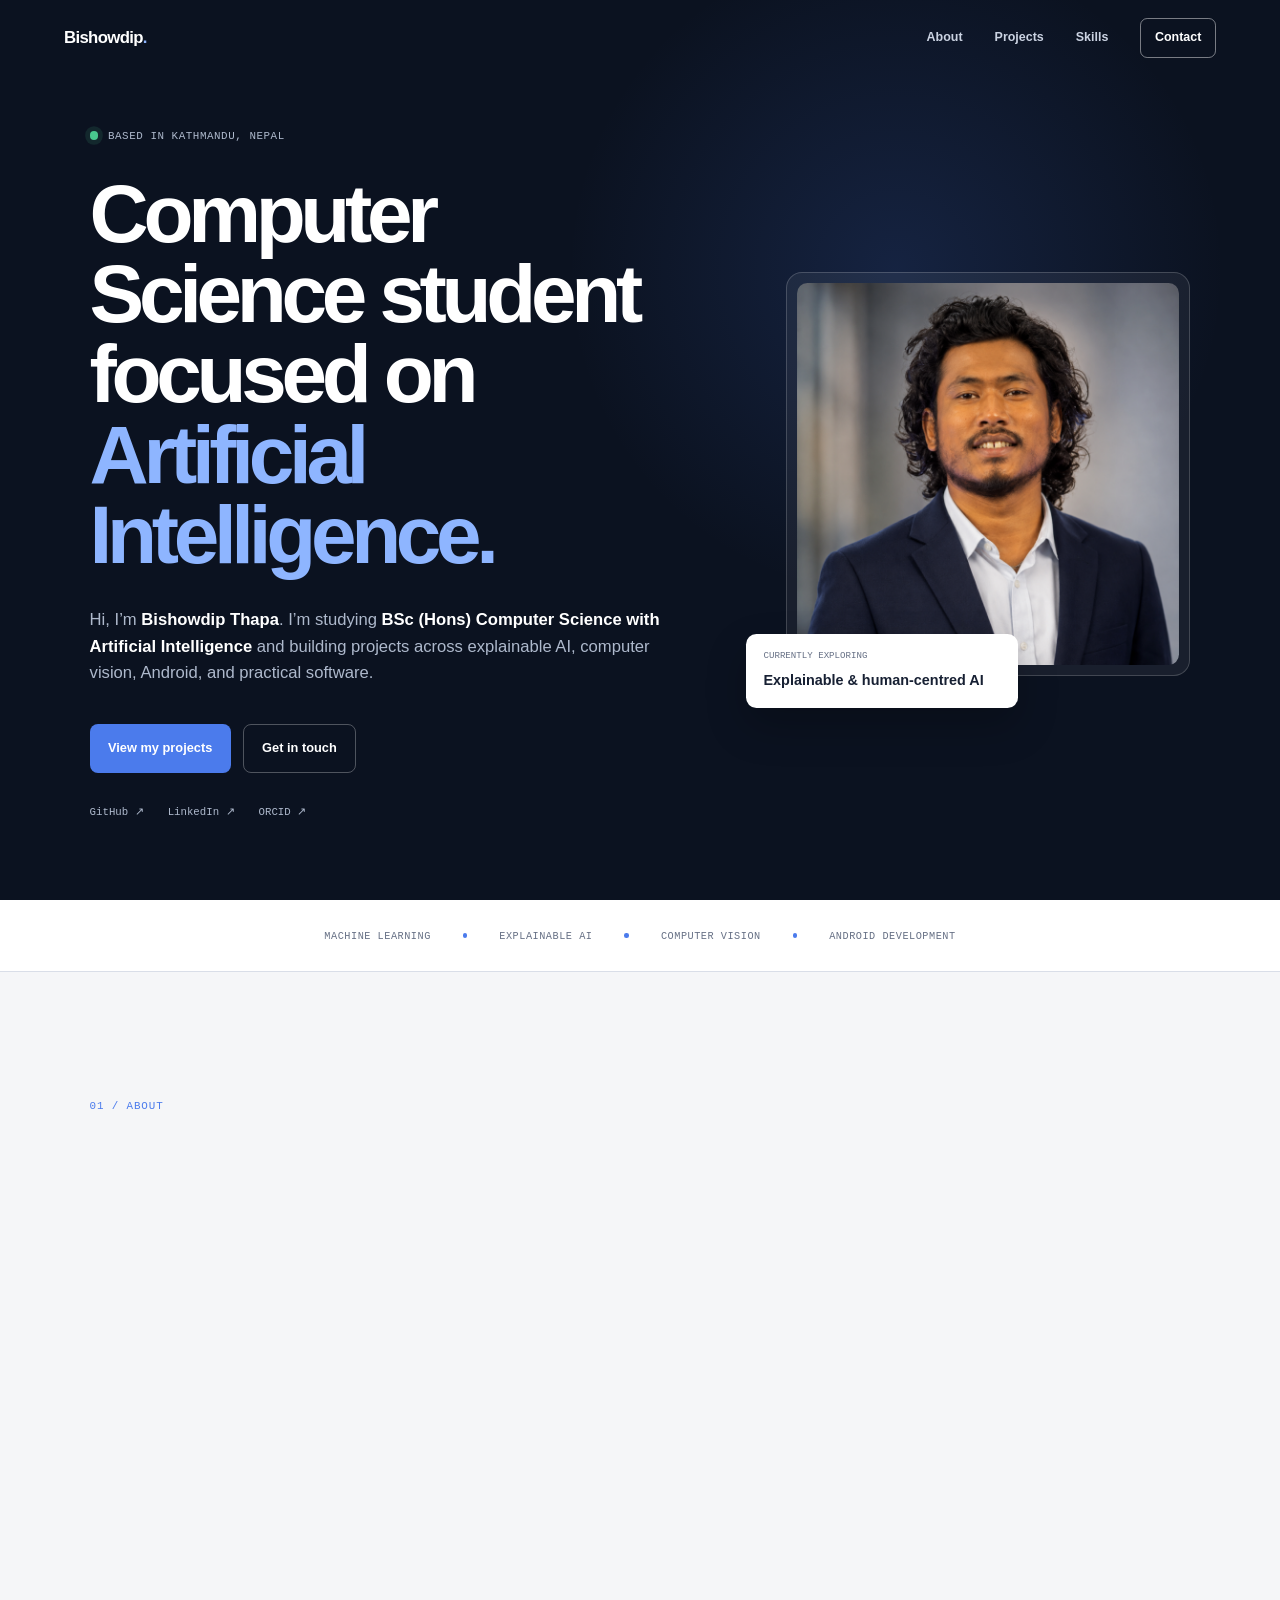
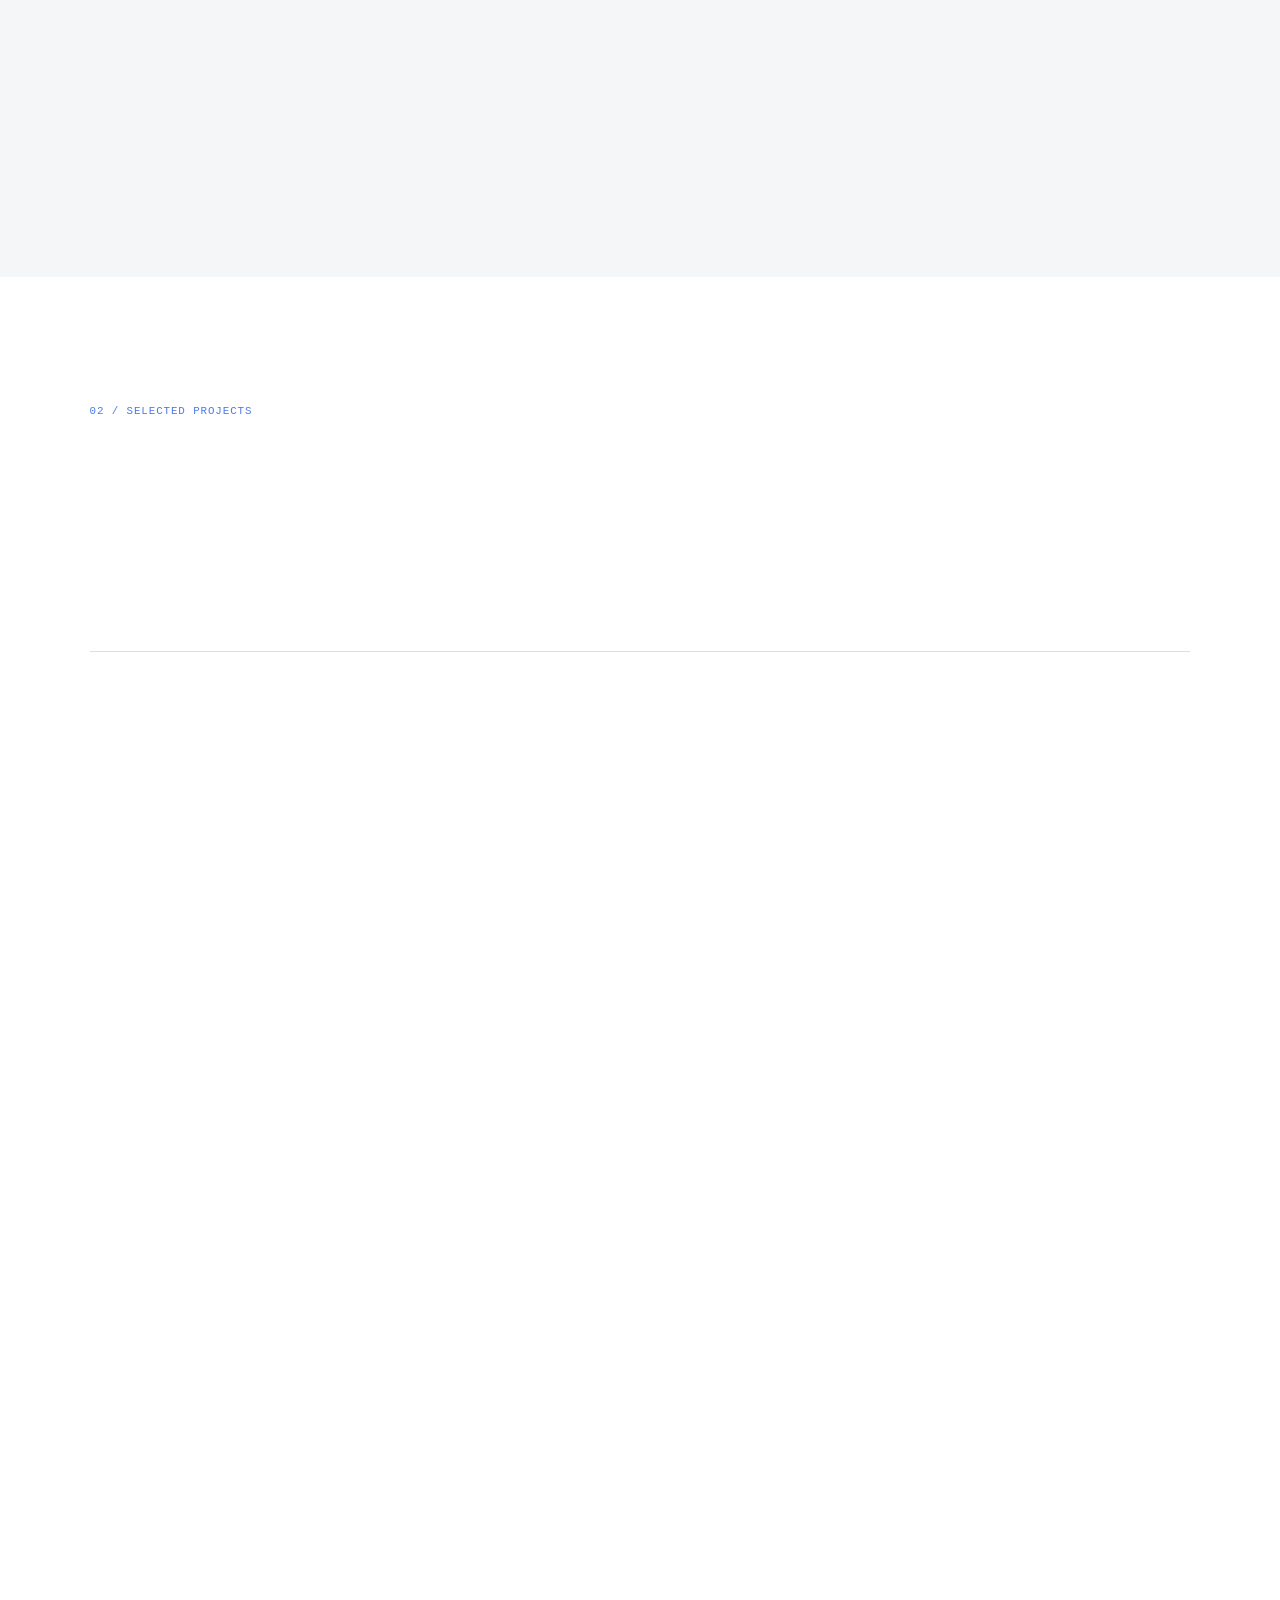
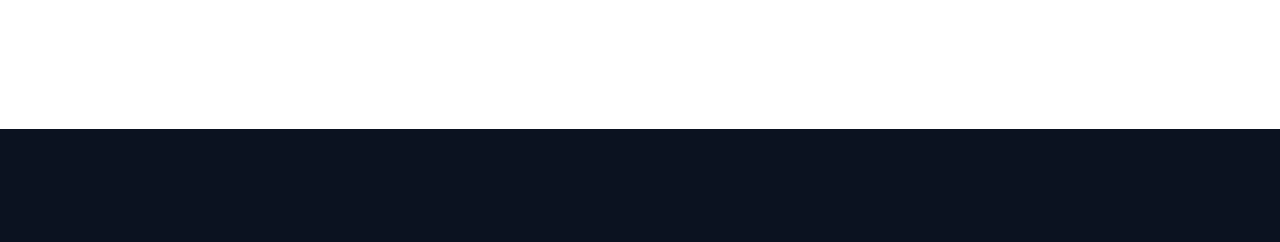
<file: projects.html>
<!doctype html>
<html lang="en">
<head>
  <meta charset="utf-8">
  <meta name="viewport" content="width=device-width, initial-scale=1">
  <meta http-equiv="refresh" content="0; url=index.html#work">
  <link rel="canonical" href="index.html#work">
  <title>Projects — Bishowdip Thapa</title>
</head>
<body>
  <p>Projects now live on the <a href="index.html#work">main portfolio</a>.</p>
</body>
</html>
</file>
<file: style.css>
:root {
  --navy: #0b1220;
  --navy-soft: #111b2e;
  --paper: #f5f6f8;
  --white: #ffffff;
  --blue: #4b7bec;
  --blue-light: #8eb5ff;
  --text: #172033;
  --muted: #667085;
  --line: #d9dee8;
  --dark-line: rgba(255, 255, 255, .14);
  --mono: "DM Mono", monospace;
  --sans: "Manrope", sans-serif;
  --ease: cubic-bezier(.22, 1, .36, 1);
}

* { box-sizing: border-box; margin: 0; padding: 0; }
html { scroll-behavior: smooth; scroll-padding-top: 5rem; }
body {
  background: var(--paper);
  color: var(--text);
  font-family: var(--sans);
  line-height: 1.6;
  overflow-x: hidden;
  -webkit-font-smoothing: antialiased;
}
a { color: inherit; text-decoration: none; }
img { display: block; max-width: 100%; }
button { font: inherit; }
::selection { background: var(--blue-light); color: var(--navy); }
:focus-visible { outline: 3px solid var(--blue); outline-offset: 4px; }

.skip-link {
  position: fixed;
  top: -4rem;
  left: 1rem;
  z-index: 1000;
  background: var(--white);
  color: var(--navy);
  padding: .75rem 1rem;
  border-radius: .4rem;
}
.skip-link:focus { top: 1rem; }

.site-header {
  position: fixed;
  z-index: 100;
  top: 0;
  left: 0;
  width: 100%;
  height: 4.75rem;
  padding: 0 5vw;
  display: flex;
  align-items: center;
  justify-content: space-between;
  color: var(--white);
  transition: background .25s, border-color .25s;
}
.site-header.scrolled {
  background: rgba(11, 18, 32, .94);
  backdrop-filter: blur(14px);
  border-bottom: 1px solid var(--dark-line);
}
.wordmark { font-size: 1.05rem; font-weight: 800; letter-spacing: -.04em; }
.wordmark span { color: var(--blue-light); }
.site-menu { display: flex; align-items: center; gap: 2rem; font-size: .78rem; font-weight: 600; }
.site-menu a { color: #cbd3e2; transition: color .2s; }
.site-menu a:hover { color: var(--white); }
.site-menu .nav-contact {
  color: var(--white);
  border: 1px solid rgba(255,255,255,.45);
  border-radius: .45rem;
  padding: .55rem .85rem;
}
.menu-toggle { display: none; color: var(--white); background: none; border: 0; }

.hero {
  min-height: 100svh;
  background:
    radial-gradient(circle at 70% 30%, rgba(75,123,236,.16), transparent 30%),
    var(--navy);
  color: var(--white);
  padding: 8rem 7vw 5rem;
  display: grid;
  grid-template-columns: minmax(0, 1.2fr) minmax(20rem, .8fr);
  gap: 7vw;
  align-items: center;
}
.availability {
  display: flex;
  align-items: center;
  gap: .6rem;
  color: #aeb9cc;
  font: 500 .68rem var(--mono);
  text-transform: uppercase;
  letter-spacing: .05em;
  margin-bottom: 2rem;
}
.availability span { width: .55rem; height: .55rem; border-radius: 50%; background: #48c78e; box-shadow: 0 0 0 .3rem rgba(72,199,142,.12); }
.hero h1 {
  max-width: 57rem;
  font-size: clamp(3.4rem, 6.4vw, 6.7rem);
  line-height: .98;
  letter-spacing: -.065em;
}
.hero h1 em { color: var(--blue-light); font-style: normal; }
.hero-lead { max-width: 44rem; color: #aeb9cc; font-size: clamp(1rem, 1.3vw, 1.2rem); margin-top: 2rem; }
.hero-lead strong { color: var(--white); font-weight: 600; }
.hero-actions { display: flex; gap: .75rem; margin-top: 2.3rem; }
.button {
  display: inline-flex;
  align-items: center;
  justify-content: center;
  min-height: 3.1rem;
  padding: 0 1.15rem;
  border-radius: .5rem;
  font-size: .8rem;
  font-weight: 700;
  transition: transform .2s, background .2s, border-color .2s;
}
.button:hover { transform: translateY(-2px); }
.button.primary { background: var(--blue); color: var(--white); }
.button.primary:hover { background: #3869dc; }
.button.secondary { border: 1px solid rgba(255,255,255,.28); color: var(--white); }
.button.secondary:hover { border-color: rgba(255,255,255,.65); }
.hero-links { display: flex; gap: 1.5rem; margin-top: 2rem; color: #aeb9cc; font: 500 .67rem var(--mono); }
.hero-links a:hover { color: var(--white); }
.hero-portrait { position: relative; max-width: 31rem; margin-left: auto; }
.portrait-card { padding: .65rem; background: rgba(255,255,255,.06); border: 1px solid rgba(255,255,255,.18); border-radius: 1rem; }
.portrait-card img { width: 100%; height: auto; aspect-ratio: 1; object-fit: cover; border-radius: .65rem; }
.portrait-note {
  position: absolute;
  left: -2.5rem;
  bottom: -2rem;
  width: min(17rem, 72%);
  background: var(--white);
  color: var(--text);
  padding: 1rem 1.1rem;
  border-radius: .65rem;
  box-shadow: 0 18px 40px rgba(0,0,0,.22);
}
.portrait-note span { display: block; color: var(--muted); font: 400 .57rem var(--mono); text-transform: uppercase; margin-bottom: .35rem; }
.portrait-note strong { font-size: .9rem; line-height: 1.35; }

.focus-strip {
  min-height: 4.5rem;
  padding: 1rem 5vw;
  display: flex;
  align-items: center;
  justify-content: center;
  gap: 2rem;
  background: var(--white);
  border-bottom: 1px solid var(--line);
  color: var(--muted);
  font: 500 .64rem var(--mono);
  text-transform: uppercase;
  letter-spacing: .05em;
}
.focus-strip i { width: .28rem; height: .28rem; border-radius: 50%; background: var(--blue); }

.section { padding: 8rem 7vw; }
.section-label {
  color: var(--blue);
  font: 500 .68rem var(--mono);
  text-transform: uppercase;
  letter-spacing: .08em;
  margin-bottom: 3rem;
}
.about-content, .section-intro {
  display: grid;
  grid-template-columns: 1.15fr .85fr;
  gap: 8vw;
  align-items: start;
}
.about h2, .section-intro h2, .skills h2, .contact h2 {
  font-size: clamp(2.3rem, 4.5vw, 4.6rem);
  line-height: 1.06;
  letter-spacing: -.055em;
}
.about-text { color: var(--muted); }
.about-text p + p { margin-top: 1.3rem; }
.education-grid {
  display: grid;
  grid-template-columns: 1.3fr 1fr .8fr;
  gap: 1px;
  background: var(--line);
  border: 1px solid var(--line);
  margin-top: 5rem;
}
.education-grid article { background: var(--white); padding: 2rem; min-height: 16rem; }
.education-grid span { color: var(--blue); font: 500 .6rem var(--mono); text-transform: uppercase; }
.education-grid h3 { font-size: 1.15rem; line-height: 1.4; margin: 2rem 0 1rem; }
.education-grid p { color: var(--muted); font-size: .78rem; }

.work { background: var(--white); }
.section-intro { margin-bottom: 4rem; }
.section-intro > p { max-width: 29rem; color: var(--muted); }
.projects { border-top: 1px solid var(--line); }
.project {
  position: relative;
  display: grid;
  grid-template-columns: 4rem 1fr 11rem;
  gap: 2rem;
  align-items: start;
  padding: 2.4rem 0;
  border-bottom: 1px solid var(--line);
  transition: padding .25s, background .25s;
}
.project:hover { padding-inline: 1rem; background: #f8faff; }
.project-index { color: var(--blue); font: 500 .65rem var(--mono); padding-top: .3rem; }
.project-main { max-width: 50rem; }
.project-type { color: var(--muted); font: 500 .6rem var(--mono); text-transform: uppercase; letter-spacing: .06em; margin-bottom: .65rem; }
.project h3 { font-size: clamp(1.65rem, 3vw, 2.7rem); letter-spacing: -.04em; line-height: 1.1; }
.project-main > p:not(.project-type) { color: var(--muted); max-width: 45rem; margin-top: .8rem; font-size: .9rem; }
.project ul { display: flex; flex-wrap: wrap; gap: .45rem; list-style: none; margin-top: 1.2rem; }
.project li { padding: .3rem .55rem; background: #edf2fd; color: #35589e; border-radius: .3rem; font: 500 .57rem var(--mono); }
.project-link { justify-self: end; font: 500 .65rem var(--mono); border-bottom: 1px solid var(--text); padding-bottom: .2rem; }
.project-link:hover, .all-projects:hover { color: var(--blue); border-color: var(--blue); }
.all-projects { display: block; width: max-content; margin: 2.5rem 0 0 auto; font: 500 .67rem var(--mono); border-bottom: 1px solid var(--text); padding-bottom: .25rem; }

.skills { background: var(--navy); color: var(--white); }
.skills .section-label { color: var(--blue-light); }
.skills-layout { display: grid; grid-template-columns: .8fr 1.2fr; gap: 9vw; }
.skills-layout > div:first-child p { color: #9eabc0; max-width: 28rem; margin-top: 1.5rem; }
.skill-groups { display: grid; grid-template-columns: 1fr 1fr; border-top: 1px solid var(--dark-line); }
.skill-groups article { padding: 1.7rem 1rem 1.7rem 0; border-bottom: 1px solid var(--dark-line); }
.skill-groups article:nth-child(odd) { border-right: 1px solid var(--dark-line); }
.skill-groups article:nth-child(even) { padding-left: 1.7rem; }
.skill-groups h3 { color: var(--blue-light); font: 500 .68rem var(--mono); text-transform: uppercase; margin-bottom: .8rem; }
.skill-groups p { color: #aeb9cc; font-size: .83rem; }

.contact { background: #e9eef8; }
.contact-content { display: grid; grid-template-columns: 1fr .8fr; gap: 8vw; align-items: end; }
.contact-content > div p { color: var(--muted); max-width: 39rem; margin-top: 1.5rem; }
.contact-email {
  display: flex;
  justify-content: space-between;
  align-items: center;
  border-bottom: 1px solid var(--text);
  padding: 1rem 0;
  font: 500 clamp(.85rem, 1.5vw, 1.15rem) var(--mono);
}
.contact-email:hover { color: var(--blue); border-color: var(--blue); }

footer {
  min-height: 5rem;
  padding: 1.5rem 5vw;
  display: flex;
  justify-content: space-between;
  align-items: center;
  gap: 2rem;
  background: var(--navy);
  color: #8491a7;
  font: 400 .58rem var(--mono);
  text-transform: uppercase;
  letter-spacing: .04em;
}
footer a { color: var(--white); }
.footer-time::before { content: "·"; margin: 0 .5rem; }

.reveal { opacity: 0; transform: translateY(24px); transition: opacity .65s var(--ease), transform .65s var(--ease); }
.reveal.visible { opacity: 1; transform: none; }

@media (max-width: 900px) {
  .site-header { padding-inline: 1.25rem; }
  .menu-toggle { display: flex; align-items: center; gap: .6rem; }
  .menu-toggle i, .menu-toggle i::after { display: block; width: 1.25rem; height: 1px; background: currentColor; content: ""; transition: transform .25s; }
  .menu-toggle i::after { transform: translateY(5px); }
  .menu-toggle[aria-expanded="true"] i { transform: rotate(45deg); }
  .menu-toggle[aria-expanded="true"] i::after { transform: rotate(-90deg); }
  .site-menu { position: fixed; top: 4.75rem; left: 1rem; right: 1rem; display: none; flex-direction: column; align-items: stretch; gap: 0; background: var(--navy-soft); border: 1px solid var(--dark-line); padding: .65rem; }
  .site-menu.open { display: flex; }
  .site-menu a { padding: .9rem; border-bottom: 1px solid var(--dark-line); }
  .site-menu .nav-contact { border: 0; border-radius: 0; }
  .hero { grid-template-columns: 1fr .72fr; padding-inline: 5vw; gap: 4vw; }
  .hero h1 { font-size: clamp(3rem, 7vw, 5.5rem); }
  .portrait-note { left: -1rem; }
  .about-content, .section-intro, .skills-layout, .contact-content { grid-template-columns: 1fr; gap: 2.5rem; }
  .education-grid { grid-template-columns: 1fr; }
  .education-grid article { min-height: 0; }
}

@media (max-width: 650px) {
  .hero { min-height: auto; grid-template-columns: 1fr; padding: 7.5rem 1.2rem 5rem; }
  .hero-copy { order: 2; }
  .hero-portrait { order: 1; width: min(72vw, 20rem); margin: 0 auto 2.5rem; }
  .portrait-note { left: -1rem; bottom: -1.5rem; }
  .hero h1 { font-size: clamp(2.7rem, 13vw, 4rem); }
  .hero-lead { font-size: .94rem; }
  .hero-actions { flex-direction: column; align-items: stretch; }
  .hero-links { flex-wrap: wrap; }
  .focus-strip { justify-content: flex-start; overflow-x: auto; gap: 1rem; padding-inline: 1.2rem; }
  .focus-strip span { white-space: nowrap; }
  .section { padding: 6rem 1.2rem; }
  .about h2, .section-intro h2, .skills h2, .contact h2 { font-size: clamp(2.2rem, 11vw, 3.3rem); }
  .project { grid-template-columns: 2rem 1fr; gap: 1rem; }
  .project-link { grid-column: 2; justify-self: start; margin-top: .7rem; }
  .project:hover { padding-inline: 0; background: transparent; }
  .skill-groups { grid-template-columns: 1fr; }
  .skill-groups article:nth-child(odd) { border-right: 0; }
  .skill-groups article:nth-child(even) { padding-left: 0; }
  .contact-email { font-size: .72rem; }
  footer { flex-direction: column; align-items: flex-start; gap: .6rem; }
}

@media (prefers-reduced-motion: reduce) {
  *, *::before, *::after { scroll-behavior: auto !important; transition-duration: .01ms !important; }
  .reveal { opacity: 1; transform: none; }
}
</file>
